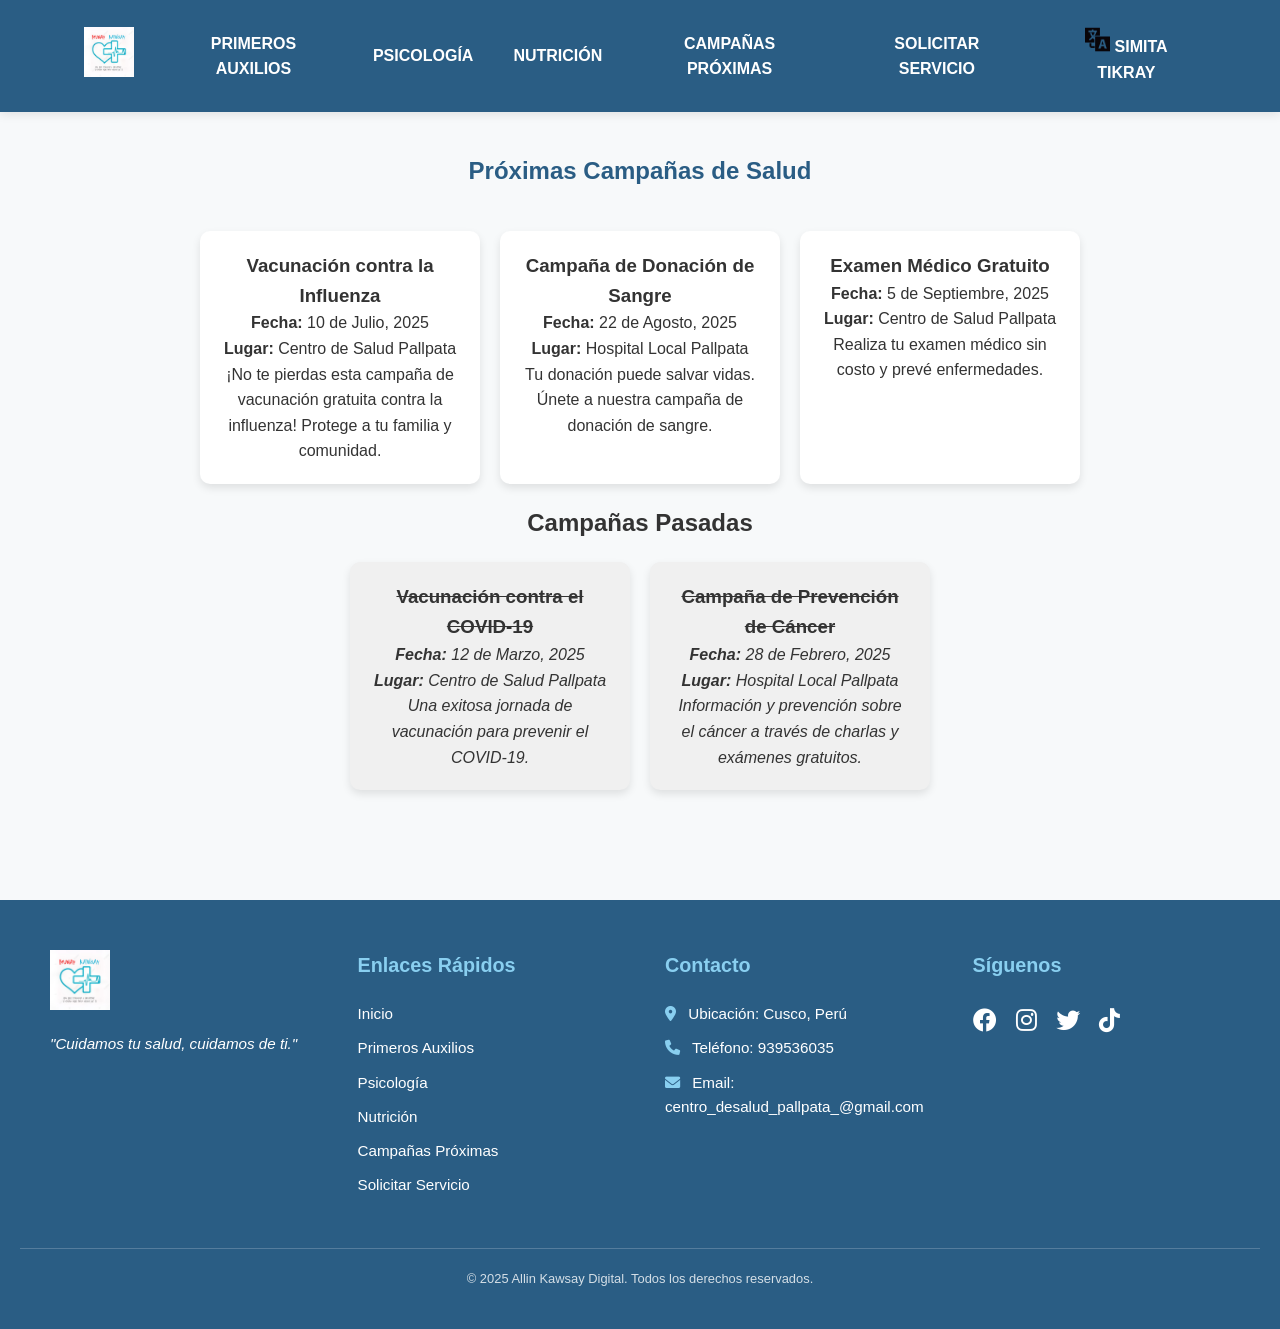
<file: campañas_proximas_es.html>
<!DOCTYPE html>
<html lang="es">
<head>
    <meta charset="UTF-8">
    <meta name="viewport" content="width=device-width, initial-scale=1.0">
    <title>Salud Pallpata | Campañas</title>
    <link rel="stylesheet" href="estilos.css">
</head>
<body>
    <header class="cabecera">
        <a href="index.html" class="boton-cabecera"> 
            <img src="logosinfnd.png" alt="Logo Salud Pallpata" class="logo-img">
        </a>
        <a href="primeros_auxilios_es.html" class="boton-cabecera">PRIMEROS AUXILIOS</a>
        <a href="psicologia_es.html" class="boton-cabecera">PSICOLOGÍA</a>
        <a href="nutricion_es.html" class="boton-cabecera">NUTRICIÓN</a>
        <a href="campañas_proximas_es.html" class="boton-cabecera">CAMPAÑAS PRÓXIMAS</a>
        <a href="formulario_es.html" class="boton-cabecera">SOLICITAR SERVICIO</a>
        <a href="campañas_proximas_qh.html" class="boton-cabecera"><img src="icoci.png" class="logo-im"> SIMITA TIKRAY</a>
    </header>

    <section class="contenido">
        <h1>Próximas Campañas de Salud</h1>
        
        <div class="campañas">
            <div class="campaña tarjeta">
                <h3>Vacunación contra la Influenza</h3>
                <p><strong>Fecha:</strong> 10 de Julio, 2025</p>
                <p><strong>Lugar:</strong> Centro de Salud Pallpata</p>
                <p>¡No te pierdas esta campaña de vacunación gratuita contra la influenza! Protege a tu familia y comunidad.</p>
            </div>
            
            

            <div class="campaña tarjeta">
                <h3>Campaña de Donación de Sangre</h3>
                <p><strong>Fecha:</strong> 22 de Agosto, 2025</p>
                <p><strong>Lugar:</strong> Hospital Local Pallpata</p>
                <p>Tu donación puede salvar vidas. Únete a nuestra campaña de donación de sangre.</p>
            </div>

            <div class="campaña tarjeta">
                <h3>Examen Médico Gratuito</h3>
                <p><strong>Fecha:</strong> 5 de Septiembre, 2025</p>
                <p><strong>Lugar:</strong> Centro de Salud Pallpata</p>
                <p>Realiza tu examen médico sin costo y prevé enfermedades.</p>
            </div>
        </div>

        <h2>Campañas Pasadas</h2>
        
        <div class="campañas">
            <div class="campaña tarjeta pasada">
                <h3>Vacunación contra el COVID-19</h3>
                <p><strong>Fecha:</strong> 12 de Marzo, 2025</p>
                <p><strong>Lugar:</strong> Centro de Salud Pallpata</p>
                <p>Una exitosa jornada de vacunación para prevenir el COVID-19.</p>
            </div>

            <div class="campaña tarjeta pasada">
                <h3>Campaña de Prevención de Cáncer</h3>
                <p><strong>Fecha:</strong> 28 de Febrero, 2025</p>
                <p><strong>Lugar:</strong> Hospital Local Pallpata</p>
                <p>Información y prevención sobre el cáncer a través de charlas y exámenes gratuitos.</p>
            </div>
        </div>

    </section>

</body>
<footer class="footer">
    <div class="footer-contenido">
        <div class="footer-seccion logo-footer">
            <img src="logosinfnd.png" alt="Salud Pallpata Logo" class="logo-img-footer">
            <p>"Cuidamos tu salud, cuidamos de ti."</p>
        </div>
        
        <div class="footer-seccion">
            <h3>Enlaces Rápidos</h3>
            <ul>
                <li><a href="index.html">Inicio</a></li>
                <li><a href="primeros_auxilios_es.html">Primeros Auxilios</a></li>
                <li><a href="psicologia_es.html">Psicología</a></li>
                <li><a href="nutricion_es.html">Nutrición</a></li>
                <li><a href="campañas_proximas_es.html">Campañas Próximas</a></li>
                <li><a href="formulario_es.html">Solicitar Servicio</a></li>
            </ul>
        </div>
        
        <div class="footer-seccion">
    <h3>Contacto</h3>
    <p><i class="fa-solid fa-location-dot"></i> Ubicación: Cusco, Perú</p>
    <p><i class="fa-solid fa-phone"></i> Teléfono: 939536035</p>
    <p><i class="fa-solid fa-envelope"></i> Email: centro_desalud_pallpata_@gmail.com</p>
</div>
        
        <div class="footer-seccion redes-sociales">
            <h3>Síguenos</h3>
            <a href="#" class="social-icon"><i class="fa-brands fa-facebook"></i></a>
            <a href="#" class="social-icon"><i class="fa-brands fa-instagram"></i></a>
            <a href="#" class="social-icon"><i class="fa-brands fa-twitter"></i></a>
            <a href="#" class="social-icon"><i class="fa-brands fa-tiktok"></i></a>
        </div>
    </div>
    <div class="footer-bottom">
        <p>&copy; 2025 Allin Kawsay Digital. Todos los derechos reservados.</p>
    </div>
</footer>

<link rel="stylesheet" href="https://cdnjs.cloudflare.com/ajax/libs/font-awesome/6.0.0-beta3/css/all.min.css">



</html>
</file>
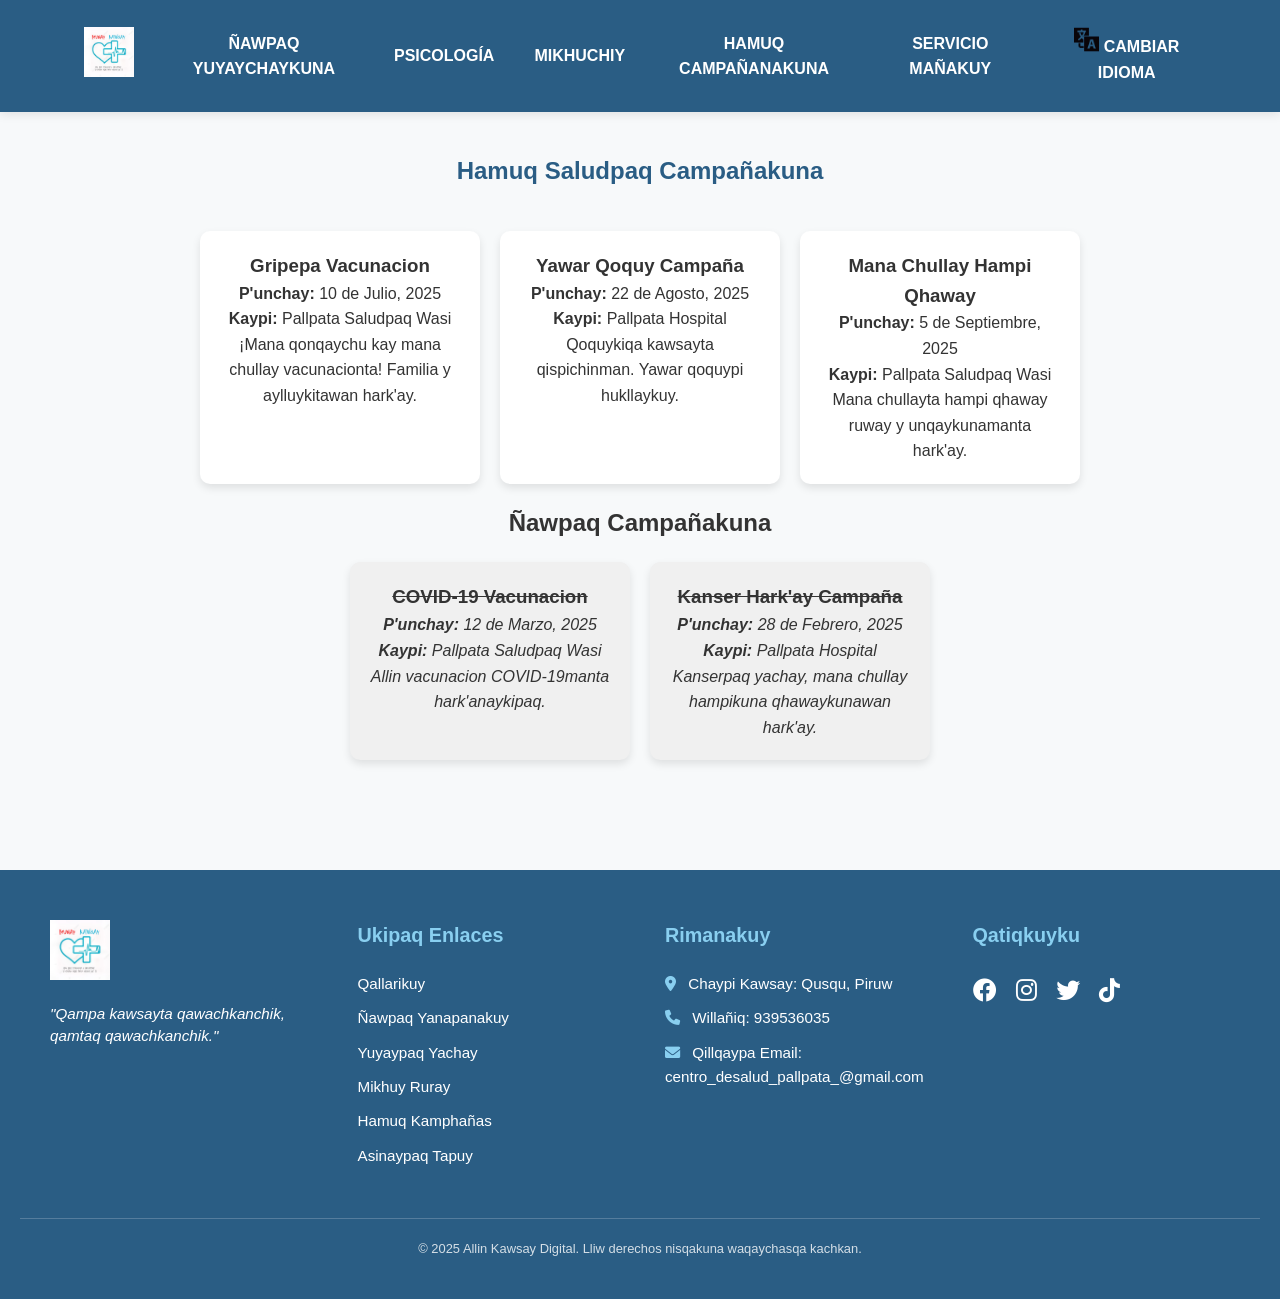
<file: campañas_proximas_qh.html>
<!DOCTYPE html>
<html lang="qh">
<head>
    <meta charset="UTF-8">
    <meta name="viewport" content="width=device-width, initial-scale=1.0">
    <title>Salud Pallpata | Campañas</title>
    <link rel="stylesheet" href="estilos.css">
</head>
<body>
    <header class="cabecera">
        <a href="index_qh.html" class="boton-cabecera"> 
            <img src="logosinfnd.png" alt="Logo Salud Pallpata" class="logo-img">
        </a>
        <a href="primeros_auxilios_qh.html" class="boton-cabecera">ÑAWPAQ YUYAYCHAYKUNA</a>
        <a href="psicologia_qh.html" class="boton-cabecera">PSICOLOGÍA</a>
        <a href="nutricion_qh.html" class="boton-cabecera">MIKHUCHIY</a>
        <a href="campañas_proximas_qh.html" class="boton-cabecera">HAMUQ CAMPAÑANAKUNA</a>
        <a href="formulario_qh.html" class="boton-cabecera">SERVICIO MAÑAKUY</a>
        <a href="campañas_proximas_es.html" class="boton-cabecera"><img src="icoci.png" class="logo-im"> CAMBIAR IDIOMA</a>
    </header>

    

    <section class="contenido">
        <h1>Hamuq Saludpaq Campañakuna</h1>
        
<div class="campañas">
    <div class="campaña tarjeta">
        <h3>Gripepa Vacunacion</h3>
        <p><strong>P'unchay:</strong> 10 de Julio, 2025</p>
        <p><strong>Kaypi:</strong> Pallpata Saludpaq Wasi</p>
        <p>¡Mana qonqaychu kay mana chullay vacunacionta! Familia y aylluykitawan hark'ay.</p>
    </div>

    <div class="campaña tarjeta">
        <h3>Yawar Qoquy Campaña</h3>
        <p><strong>P'unchay:</strong> 22 de Agosto, 2025</p>
        <p><strong>Kaypi:</strong> Pallpata Hospital</p>
        <p>Qoquykiqa kawsayta qispichinman. Yawar qoquypi hukllaykuy.</p>
    </div>

    <div class="campaña tarjeta">
        <h3>Mana Chullay Hampi Qhaway</h3>
        <p><strong>P'unchay:</strong> 5 de Septiembre, 2025</p>
        <p><strong>Kaypi:</strong> Pallpata Saludpaq Wasi</p>
        <p>Mana chullayta hampi qhaway ruway y unqaykunamanta hark'ay.</p>
    </div>
</div>

<h2>Ñawpaq Campañakuna</h2>

<div class="campañas">
    <div class="campaña tarjeta pasada">
        <h3>COVID-19 Vacunacion</h3>
        <p><strong>P'unchay:</strong> 12 de Marzo, 2025</p>
        <p><strong>Kaypi:</strong> Pallpata Saludpaq Wasi</p>
        <p>Allin vacunacion COVID-19manta hark'anaykipaq.</p>
    </div>

    <div class="campaña tarjeta pasada">
        <h3>Kanser Hark'ay Campaña</h3>
        <p><strong>P'unchay:</strong> 28 de Febrero, 2025</p>
        <p><strong>Kaypi:</strong> Pallpata Hospital</p>
        <p>Kanserpaq yachay, mana chullay hampikuna qhawaykunawan hark'ay.</p>
    </div>
</div>
    </section>

</body>

<footer class="footer">
    <div class="footer-contenido">
        <div class="footer-seccion logo-footer">
            <img src="logosinfnd.png" alt="Salud Pallpata Logo" class="logo-img-footer">
            <p>"Qampa kawsayta qawachkanchik, qamtaq qawachkanchik."</p>
        </div>
        
        <div class="footer-seccion">
            <h3>Ukipaq Enlaces</h3>
            <ul>
                <li><a href="index_qh.html">Qallarikuy</a></li>
                <li><a href="primeros_auxilios_qh.html">Ñawpaq Yanapanakuy</a></li>
                <li><a href="psicologia_qh.html">Yuyaypaq Yachay</a></li>
                <li><a href="nutricion_qh.html">Mikhuy Ruray</a></li>
                <li><a href="campañas_proximas_qh.html">Hamuq Kamphañas</a></li>
                <li><a href="formulario_qh.html">Asinaypaq Tapuy</a></li>
            </ul>
        </div>
        
        <div class="footer-seccion">
            <h3>Rimanakuy</h3>
            <p><i class="fa-solid fa-location-dot"></i> Chaypi Kawsay: Qusqu, Piruw</p>
            <p><i class="fa-solid fa-phone"></i> Willañiq: 939536035</p>
            <p><i class="fa-solid fa-envelope"></i> Qillqaypa Email: centro_desalud_pallpata_@gmail.com</p>
        </div>
        
        <div class="footer-seccion redes-sociales">
            <h3>Qatiqkuyku</h3>
            <a href="#" class="social-icon"><i class="fa-brands fa-facebook"></i></a>
            <a href="#" class="social-icon"><i class="fa-brands fa-instagram"></i></a>
            <a href="#" class="social-icon"><i class="fa-brands fa-twitter"></i></a>
            <a href="#" class="social-icon"><i class="fa-brands fa-tiktok"></i></a>
        </div>
    </div>
    <div class="footer-bottom">
        <p>&copy; 2025 Allin Kawsay Digital. Lliw derechos nisqakuna waqaychasqa kachkan.</p>
    </div>
</footer>

<link rel="stylesheet" href="https://cdnjs.cloudflare.com/ajax/libs/font-awesome/6.0.0-beta3/css/all.min.css">


</html>
</file>
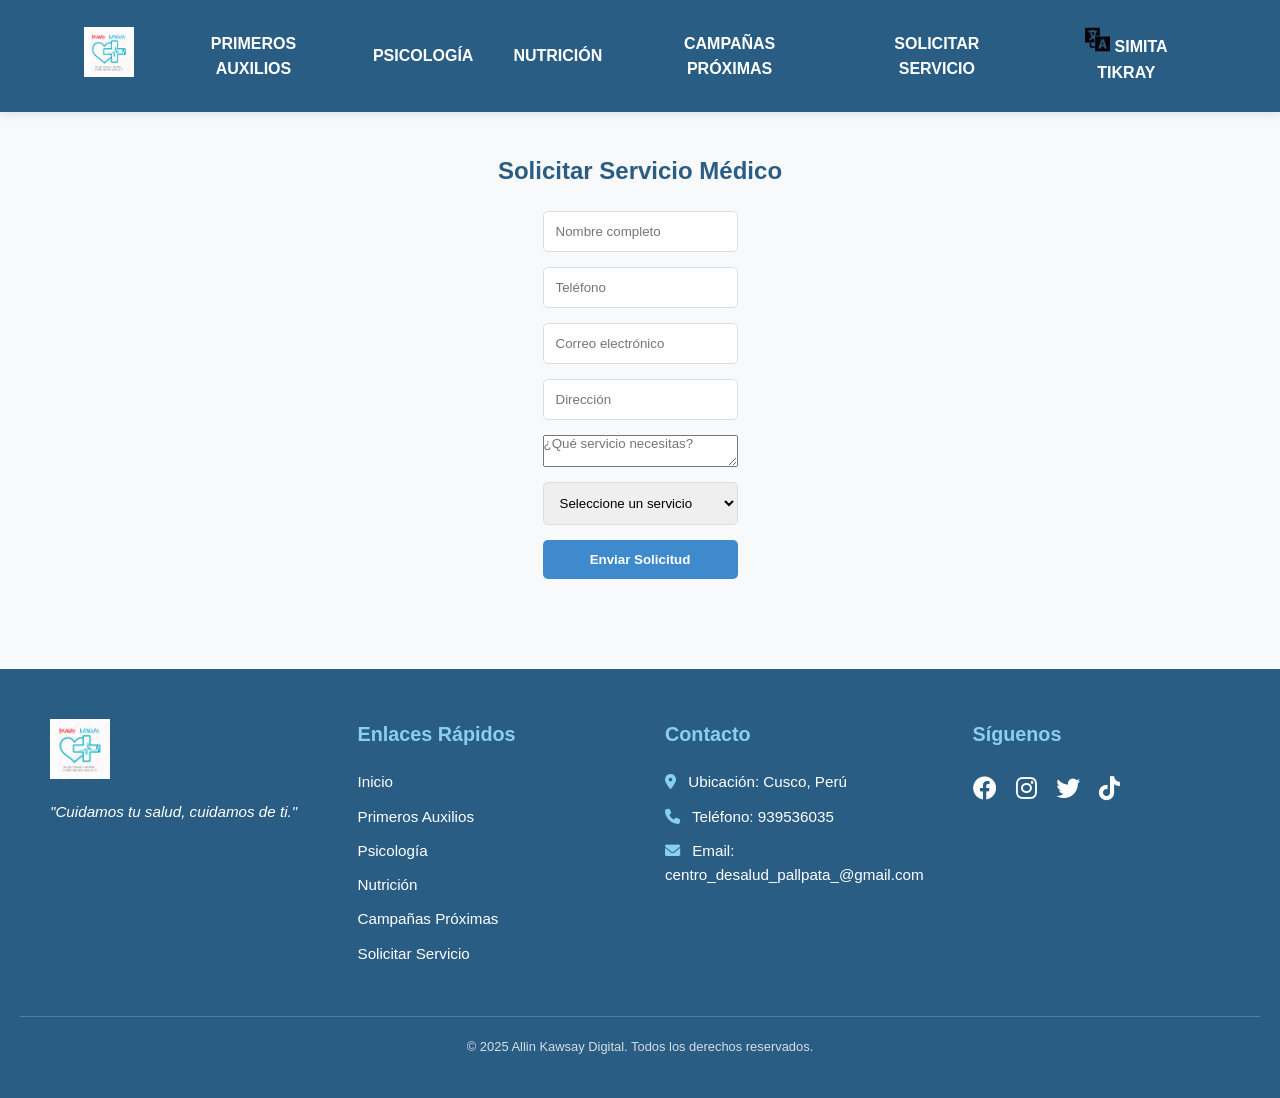
<file: formulario_es.html>
<!DOCTYPE html>
<html lang="es">
<head>
    <meta charset="UTF-8">
    <meta name="viewport" content="width=device-width, initial-scale=1.0">
    <title>Salud Pallpata | Solicitar Servicio</title>
    <link rel="stylesheet" href="estilos.css">
    <script>
        function enviarFormulario(event) {
            event.preventDefault();

            var nombre = document.getElementById("nombre").value;
            var telefono = document.getElementById("telefono").value;
            var correo = document.getElementById("correo").value;
            var direccion = document.getElementById("direccion").value;
            var mensaje = document.getElementById("mensaje").value;

            document.getElementById("modal-mensaje").innerText = "¡Gracias por tu solicitud, " + nombre + "! Hemos recibido tu solicitud de servicio y nos pondremos en contacto contigo pronto.";

            document.getElementById("modal").style.display = "flex";

            document.querySelector(".formulario-contacto").reset();
        }

        function cerrarModal() {
            document.getElementById("modal").style.display = "none";
        }
    </script>
</head>
<body>
   <header class="cabecera">
        <a href="index.html" class="boton-cabecera"> 
            <img src="logosinfnd.png" alt="Logo Salud Pallpata" class="logo-img">
        </a>
        <a href="primeros_auxilios_es.html" class="boton-cabecera">PRIMEROS AUXILIOS</a>
        <a href="psicologia_es.html" class="boton-cabecera">PSICOLOGÍA</a>
        <a href="nutricion_es.html" class="boton-cabecera">NUTRICIÓN</a>
        <a href="campañas_proximas_es.html" class="boton-cabecera">CAMPAÑAS PRÓXIMAS</a>
        <a href="formulario_es.html" class="boton-cabecera">SOLICITAR SERVICIO</a>
        <a href="formulario_qh.html" class="boton-cabecera"><img src="icoci.png" class="logo-im"> SIMITA TIKRAY</a>
    </header>

    <section class="contenido">
        <h1>Solicitar Servicio Médico</h1>
        <form class="formulario-contacto" onsubmit="enviarFormulario(event)">
            <input type="text" id="nombre" placeholder="Nombre completo" required>
            <input type="tel" id="telefono" placeholder="Teléfono" required>
            <input type="email" id="correo" placeholder="Correo electrónico" required>
            <input type="text" id="direccion" placeholder="Dirección" required>
            <textarea id="mensaje" placeholder="¿Qué servicio necesitas?" required></textarea>
            <select id="tipo-servicio" required>
                <option value="">Seleccione un servicio</option>
                <option>Consulta general</option>
                <option>Visita domiciliaria</option>
            </select>
            <button type="submit" class="boton-enviar">Enviar Solicitud</button>
        </form>
    </section>

    <div id="modal" class="modal">
        <div class="modal-contenido">
            <span class="cerrar" onclick="cerrarModal()">&times;</span>
            <h2>¡Solicitud Enviada!</h2>
            <p id="modal-mensaje"></p>
            <button onclick="cerrarModal()">Cerrar</button>
        </div>
    </div>
</body>

<footer class="footer">
    <div class="footer-contenido">
        <div class="footer-seccion logo-footer">
            <img src="logosinfnd.png" alt="Salud Pallpata Logo" class="logo-img-footer">
            <p>"Cuidamos tu salud, cuidamos de ti."</p>
        </div>
        
        <div class="footer-seccion">
            <h3>Enlaces Rápidos</h3>
            <ul>
                <li><a href="index.html">Inicio</a></li>
                <li><a href="primeros_auxilios_es.html">Primeros Auxilios</a></li>
                <li><a href="psicologia_es.html">Psicología</a></li>
                <li><a href="nutricion_es.html">Nutrición</a></li>
                <li><a href="campañas_proximas_es.html">Campañas Próximas</a></li>
                <li><a href="formulario_es.html">Solicitar Servicio</a></li>
            </ul>
        </div>
        
        <div class="footer-seccion">
    <h3>Contacto</h3>
    <p><i class="fa-solid fa-location-dot"></i> Ubicación: Cusco, Perú</p>
    <p><i class="fa-solid fa-phone"></i> Teléfono: 939536035</p>
    <p><i class="fa-solid fa-envelope"></i> Email: centro_desalud_pallpata_@gmail.com</p>
</div>
        
        <div class="footer-seccion redes-sociales">
            <h3>Síguenos</h3>
            <a href="#" class="social-icon"><i class="fa-brands fa-facebook"></i></a>
            <a href="#" class="social-icon"><i class="fa-brands fa-instagram"></i></a>
            <a href="#" class="social-icon"><i class="fa-brands fa-twitter"></i></a>
            <a href="#" class="social-icon"><i class="fa-brands fa-tiktok"></i></a>
        </div>
    </div>
    <div class="footer-bottom">
        <p>&copy; 2025 Allin Kawsay Digital. Todos los derechos reservados.</p>
    </div>
</footer>

<link rel="stylesheet" href="https://cdnjs.cloudflare.com/ajax/libs/font-awesome/6.0.0-beta3/css/all.min.css">


</html>
</file>
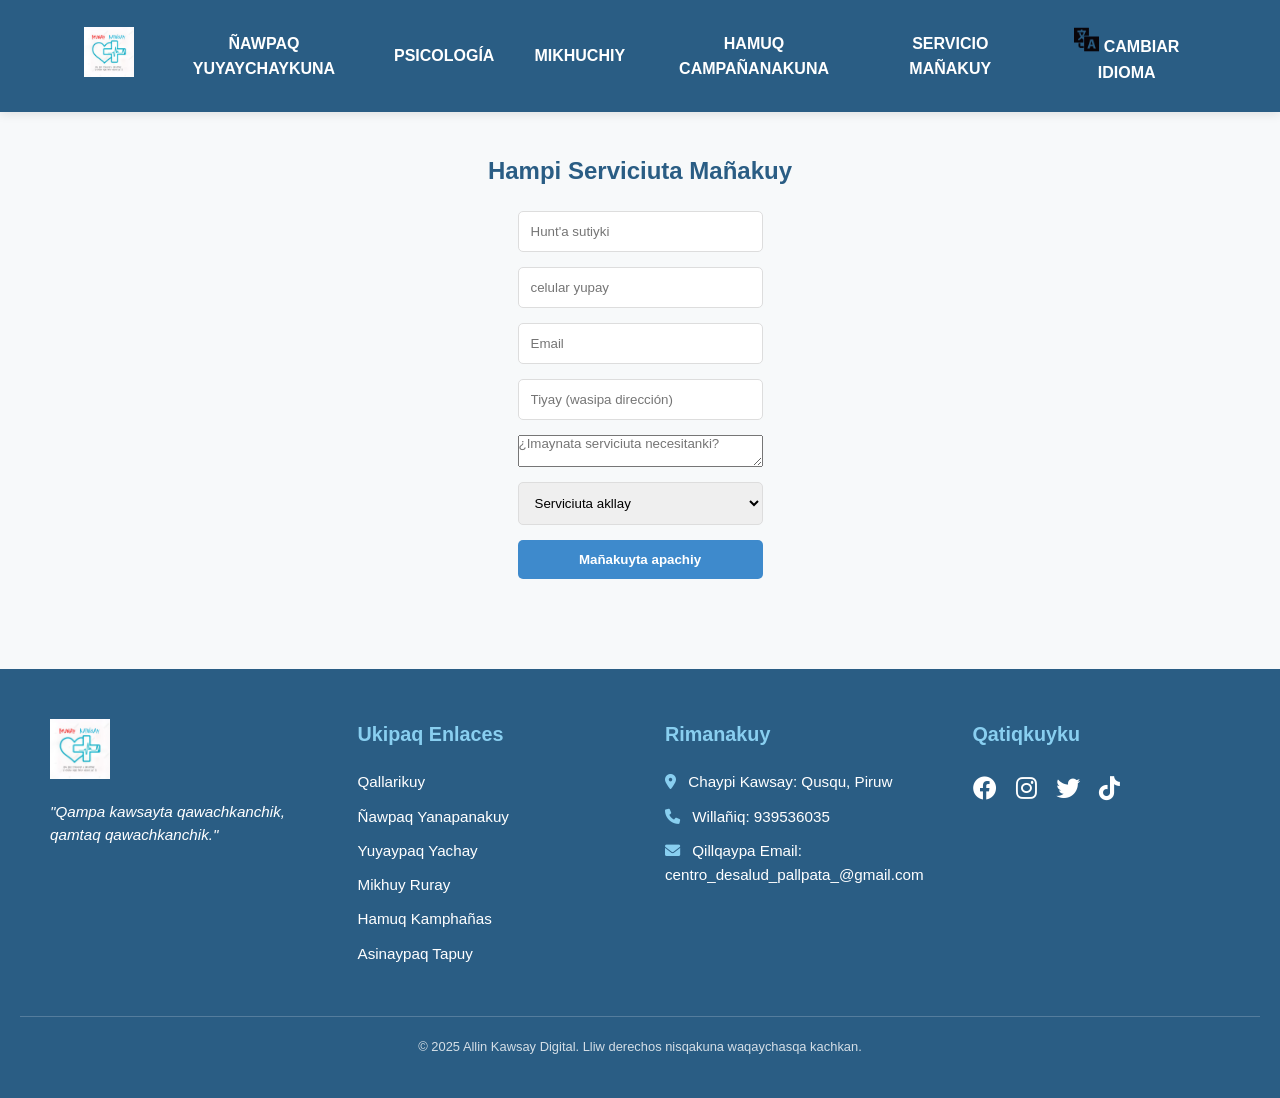
<file: formulario_qh.html>
<!DOCTYPE html>
<html lang="qh">
<head>
    <meta charset="UTF-8">
    <meta name="viewport" content="width=device-width, initial-scale=1.0">
    <title>Salud Pallpata | Solicitar Servicio</title>
    <link rel="stylesheet" href="estilos.css">
    <script>
        function enviarFormulario(event) {
            event.preventDefault();
            if (!validarFormulario()) {
                return; 
            }

           
            var nombre = document.getElementById("nombre").value;
            
            document.getElementById("modal-mensaje").innerText = "¡Yusulpayki " + nombre + " mañakuykimanta! Serviciuyki mañakuytam chaskirqani, huk kutimanta rimanaykikama.";

           
            document.getElementById("modal").style.display = "flex";

           
            document.querySelector(".formulario-contacto").reset();
        }

        
        function validarFormulario() {
            let isValid = true;
            const form = document.querySelector('.formulario-contacto');

            const errorMessages = {
                required: "Kay ch'usaqta hunt'ay.", 
                email: "Mana allin imayna e-mail.", 
                phone: "Mana allin telefonopa yupaynin." 
            };

            
            form.querySelectorAll('input[required], textarea[required], select[required]').forEach(input => {
                const errorMessageElement = input.nextElementSibling; 
                errorMessageElement.innerText = ''; 

                if (input.value.trim() === '') {
                    errorMessageElement.innerText = errorMessages.required;
                    errorMessageElement.style.display = 'block';
                    isValid = false;
                } else if (input.type === 'email' && !/^[^\s@]+@[^\s@]+\.[^\s@]+$/.test(input.value)) {
                    errorMessageElement.innerText = errorMessages.email;
                    errorMessageElement.style.display = 'block';
                    isValid = false;
                } else if (input.type === 'tel' && !/^[0-9+() -]*$/.test(input.value)) { 
                    errorMessageElement.innerText = errorMessages.phone;
                    errorMessageElement.style.display = 'block';
                    isValid = false;
                } else {
                    errorMessageElement.style.display = 'none'; 
                }
            });

            
            const tipoServicio = document.getElementById("tipo-servicio");
            const errorMessageSelect = tipoServicio.nextElementSibling;
            errorMessageSelect.innerText = '';

            if (tipoServicio.value === '') {
                errorMessageSelect.innerText = errorMessages.required;
                errorMessageSelect.style.display = 'block';
                isValid = false;
            } else {
                errorMessageSelect.style.display = 'none';
            }


            return isValid;
        }

        function cerrarModal() {
            document.getElementById("modal").style.display = "none";
        }
    </script>
</head>
<body>
    <header class="cabecera">
        <a href="index_qh.html" class="boton-cabecera"> 
            <img src="logosinfnd.png" alt="Logo Salud Pallpata" class="logo-img">
        </a>
        <a href="primeros_auxilios_qh.html" class="boton-cabecera">ÑAWPAQ YUYAYCHAYKUNA</a>
        <a href="psicologia_qh.html" class="boton-cabecera">PSICOLOGÍA</a>
        <a href="nutricion_qh.html" class="boton-cabecera">MIKHUCHIY</a>
        <a href="campañas_proximas_qh.html" class="boton-cabecera">HAMUQ CAMPAÑANAKUNA</a>
        <a href="formulario_qh.html" class="boton-cabecera">SERVICIO MAÑAKUY</a>
        <a href="formulario_es.html" class="boton-cabecera"><img src="icoci.png" class="logo-im"> CAMBIAR IDIOMA</a>
    </header>

    <section class="contenido">
        <h1>Hampi Serviciuta Mañakuy</h1>
        <form class="formulario-contacto" onsubmit="enviarFormulario(event)" novalidate>
            <input type="text" id="nombre" placeholder="Hunt'a sutiyki" required>
            <span class="error-message"></span>
            <input type="tel" id="telefono" placeholder="celular yupay" required>
            <span class="error-message"></span>
            <input type="email" id="correo" placeholder="Email" required>
            <span class="error-message"></span>
            <input type="text" id="direccion" placeholder="Tiyay (wasipa dirección)" required>
            <span class="error-message"></span>
            <textarea id="mensaje" placeholder="¿Imaynata serviciuta necesitanki?" required></textarea>
            <span class="error-message"></span>
            <select id="tipo-servicio" required>
                <option value="">Serviciuta akllay</option>
                <option>Llapaqta hampikuna qhaway</option>
                <option>Wasiman hampikamuq visitakuna</option>
            </select>
            <span class="error-message"></span>
            <button type="submit" class="boton-enviar">Mañakuyta apachiy</button>
        </form>
    </section>

    <div id="modal" class="modal">
        <div class="modal-contenido">
            <span class="cerrar" onclick="cerrarModal()">&times;</span>
            <h2>¡Mañakuy Apachisqa!</h2>
            <p id="modal-mensaje"></p>
            <button onclick="cerrarModal()">Wichq'ay</button>
        </div>
    </div>
</body>
<footer class="footer">
    <div class="footer-contenido">
        <div class="footer-seccion logo-footer">
            <img src="logosinfnd.png" alt="Salud Pallpata Logo" class="logo-img-footer">
            <p>"Qampa kawsayta qawachkanchik, qamtaq qawachkanchik."</p>
        </div>
        
        <div class="footer-seccion">
            <h3>Ukipaq Enlaces</h3>
            <ul>
                <li><a href="index_qh.html">Qallarikuy</a></li>
                <li><a href="primeros_auxilios_qh.html">Ñawpaq Yanapanakuy</a></li>
                <li><a href="psicologia_qh.html">Yuyaypaq Yachay</a></li>
                <li><a href="nutricion_qh.html">Mikhuy Ruray</a></li>
                <li><a href="campañas_proximas_qh.html">Hamuq Kamphañas</a></li>
                <li><a href="formulario_qh.html">Asinaypaq Tapuy</a></li>
            </ul>
        </div>
        
        <div class="footer-seccion">
            <h3>Rimanakuy</h3>
            <p><i class="fa-solid fa-location-dot"></i> Chaypi Kawsay: Qusqu, Piruw</p>
            <p><i class="fa-solid fa-phone"></i> Willañiq: 939536035</p>
            <p><i class="fa-solid fa-envelope"></i> Qillqaypa Email: centro_desalud_pallpata_@gmail.com</p>
        </div>
        
        <div class="footer-seccion redes-sociales">
            <h3>Qatiqkuyku</h3>
            <a href="#" class="social-icon"><i class="fa-brands fa-facebook"></i></a>
            <a href="#" class="social-icon"><i class="fa-brands fa-instagram"></i></a>
            <a href="#" class="social-icon"><i class="fa-brands fa-twitter"></i></a>
            <a href="#" class="social-icon"><i class="fa-brands fa-tiktok"></i></a>
        </div>
    </div>
    <div class="footer-bottom">
        <p>&copy; 2025 Allin Kawsay Digital. Lliw derechos nisqakuna waqaychasqa kachkan.</p>
    </div>
</footer>

<link rel="stylesheet" href="https://cdnjs.cloudflare.com/ajax/libs/font-awesome/6.0.0-beta3/css/all.min.css">


</html>
</file>
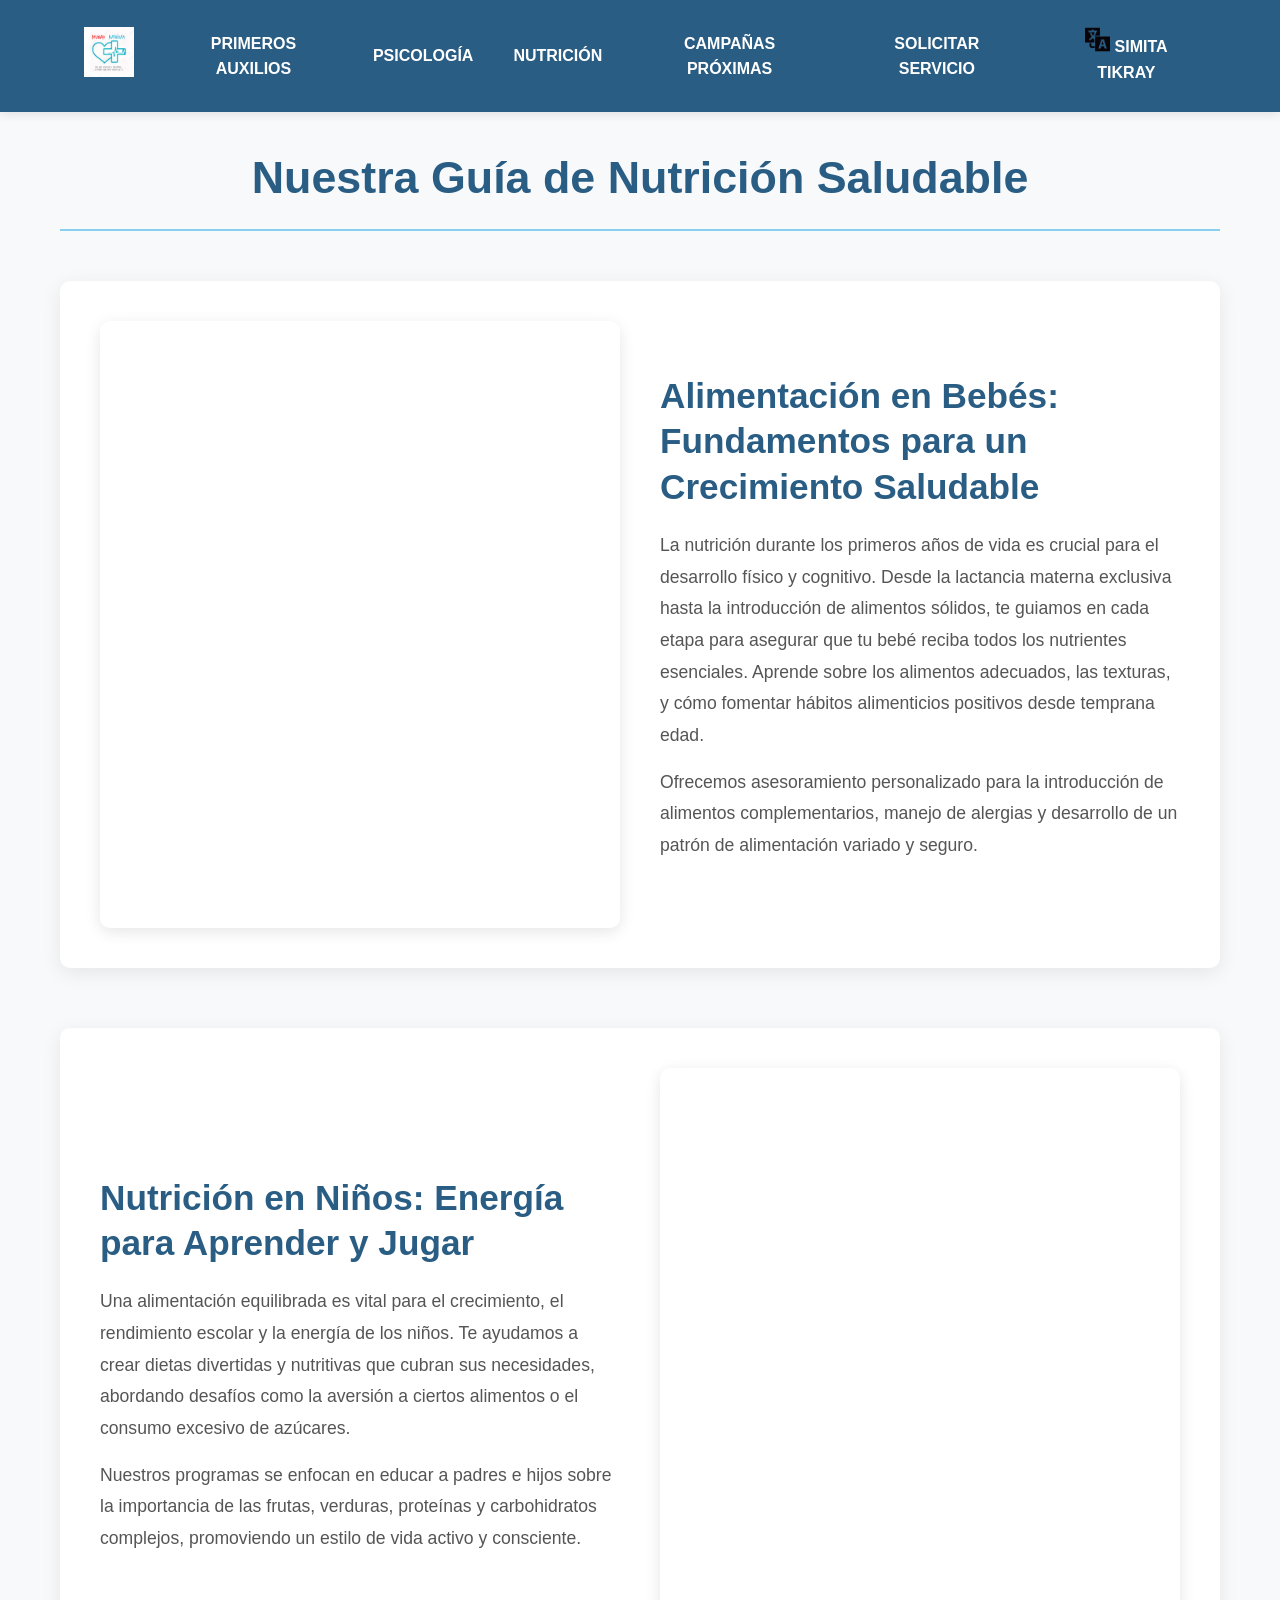
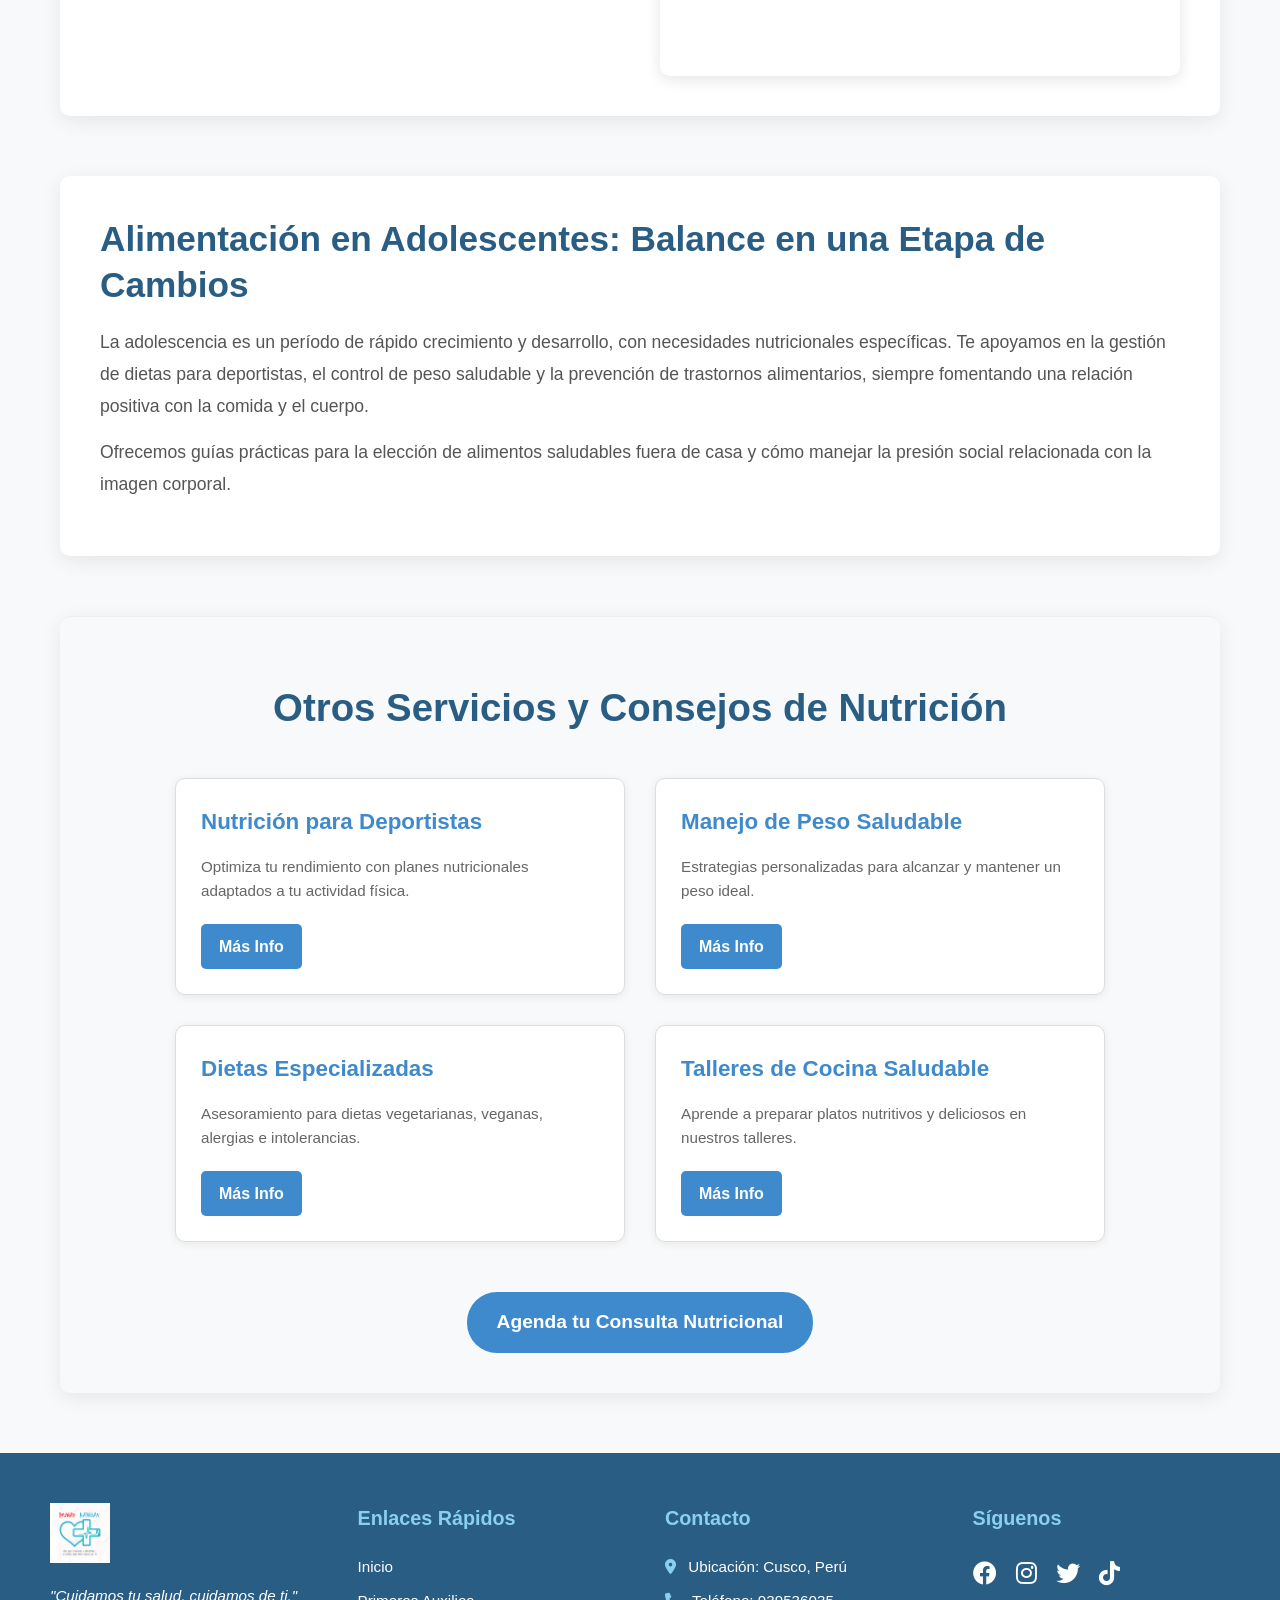
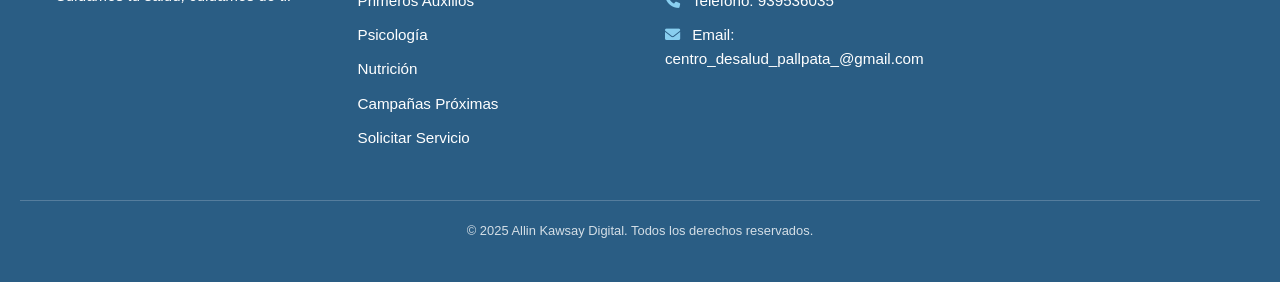
<file: nutricion_es.html>
<!DOCTYPE html>
<html lang="es">
<head>
    <meta charset="UTF-8">
    <meta name="viewport" content="width=device-width, initial-scale=1.0">
    <title>Salud Pallpata | nutricion</title>
    <link rel="stylesheet" href="estilos.css">
</head>
<body>
    <header class="cabecera">
        <a href="index.html" class="boton-cabecera"> 
            <img src="logosinfnd.png" alt="Logo Salud Pallpata" class="logo-img">
        </a>
        <a href="primeros_auxilios_es.html" class="boton-cabecera">PRIMEROS AUXILIOS</a>
        <a href="psicologia_es.html" class="boton-cabecera">PSICOLOGÍA</a>
        <a href="nutricion_es.html" class="boton-cabecera">NUTRICIÓN</a>
        <a href="campañas_proximas_es.html" class="boton-cabecera">CAMPAÑAS PRÓXIMAS</a>
        <a href="formulario_es.html" class="boton-cabecera">SOLICITAR SERVICIO</a>
        <a href="nutricion_qh.html" class="boton-cabecera"><img src="icoci.png" class="logo-im"> SIMITA TIKRAY</a>
    </header>
    <main class="nutricion-contenedor">
    <h1 class="nutricion-titulo-principal">Nuestra Guía de Nutrición Saludable</h1>

    <section class="nutricion-seccion">
        <div class="nutricion-contenido-principal">
            <div class="nutricion-video-container">
                <iframe src="https://www.youtube.com/embed/VIDEO_ID_BEBES" frameborder="0" allow="accelerometer; autoplay; clipboard-write; encrypted-media; gyroscope; picture-in-picture" allowfullscreen></iframe>
            </div>
            <div class="nutricion-texto">
                <h2>Alimentación en Bebés: Fundamentos para un Crecimiento Saludable</h2>
                <p>La nutrición durante los primeros años de vida es crucial para el desarrollo físico y cognitivo. Desde la lactancia materna exclusiva hasta la introducción de alimentos sólidos, te guiamos en cada etapa para asegurar que tu bebé reciba todos los nutrientes esenciales. Aprende sobre los alimentos adecuados, las texturas, y cómo fomentar hábitos alimenticios positivos desde temprana edad.</p>
                <p>Ofrecemos asesoramiento personalizado para la introducción de alimentos complementarios, manejo de alergias y desarrollo de un patrón de alimentación variado y seguro.</p>
            </div>
            
        </div>
    </section>

    <section class="nutricion-seccion nutricion-seccion-invertida">
        <div class="nutricion-contenido-principal">
            <div class="nutricion-video-container">
                <iframe src="https://www.youtube.com/embed/VIDEO_ID_NINOS" frameborder="0" allow="accelerometer; autoplay; clipboard-write; encrypted-media; gyroscope; picture-in-picture" allowfullscreen></iframe>
            </div>
            <div class="nutricion-texto">
                <h2>Nutrición en Niños: Energía para Aprender y Jugar</h2>
                <p>Una alimentación equilibrada es vital para el crecimiento, el rendimiento escolar y la energía de los niños. Te ayudamos a crear dietas divertidas y nutritivas que cubran sus necesidades, abordando desafíos como la aversión a ciertos alimentos o el consumo excesivo de azúcares.</p>
                <p>Nuestros programas se enfocan en educar a padres e hijos sobre la importancia de las frutas, verduras, proteínas y carbohidratos complejos, promoviendo un estilo de vida activo y consciente.</p>
            </div>
        </div>
    </section>

    <section class="nutricion-seccion">
        <div class="nutricion-contenido-principal">
            <div class="nutricion-texto">
                <h2>Alimentación en Adolescentes: Balance en una Etapa de Cambios</h2>
                <p>La adolescencia es un período de rápido crecimiento y desarrollo, con necesidades nutricionales específicas. Te apoyamos en la gestión de dietas para deportistas, el control de peso saludable y la prevención de trastornos alimentarios, siempre fomentando una relación positiva con la comida y el cuerpo.</p>
                <p>Ofrecemos guías prácticas para la elección de alimentos saludables fuera de casa y cómo manejar la presión social relacionada con la imagen corporal.</p>
            </div>
            </div>
    </section>

    <section class="nutricion-seccion nutricion-otras-cosas">
        <h2 class="nutricion-titulo-secundario">Otros Servicios y Consejos de Nutrición</h2>
        <div class="nutricion-grid">
            <div class="nutricion-card">
                <h3>Nutrición para Deportistas</h3>
                <p>Optimiza tu rendimiento con planes nutricionales adaptados a tu actividad física.</p>
                <a href="formulario_es.html" class="nutricion-boton-pequeño">Más Info</a>
            </div>
            <div class="nutricion-card">
                <h3>Manejo de Peso Saludable</h3>
                <p>Estrategias personalizadas para alcanzar y mantener un peso ideal.</p>
                <a href="formulario_es.html" class="nutricion-boton-pequeño">Más Info</a>
            </div>
            <div class="nutricion-card">
                <h3>Dietas Especializadas</h3>
                <p>Asesoramiento para dietas vegetarianas, veganas, alergias e intolerancias.</p>
                <a href="formulario_es.html" class="nutricion-boton-pequeño">Más Info</a>
            </div>
            <div class="nutricion-card">
                <h3>Talleres de Cocina Saludable</h3>
                <p>Aprende a preparar platos nutritivos y deliciosos en nuestros talleres.</p>
                <a href="formulario_es.html" class="nutricion-boton-pequeño">Más Info</a>
            </div>
        </div>
        <div>

            <a href="formulario_es.html" class="nutricion-boton-principal">Agenda tu Consulta Nutricional</a>
        </div>
    </section>
   

</main>

    

</body>
<footer class="footer">
    <div class="footer-contenido">
        <div class="footer-seccion logo-footer">
            <img src="logosinfnd.png" alt="Salud Pallpata Logo" class="logo-img-footer">
            <p>"Cuidamos tu salud, cuidamos de ti."</p>
        </div>
        
        <div class="footer-seccion">
            <h3>Enlaces Rápidos</h3>
            <ul>
                <li><a href="index.html">Inicio</a></li>
                <li><a href="primeros_auxilios_es.html">Primeros Auxilios</a></li>
                <li><a href="psicologia_es.html">Psicología</a></li>
                <li><a href="nutricion_es.html">Nutrición</a></li>
                <li><a href="campañas_proximas_es.html">Campañas Próximas</a></li>
                <li><a href="formulario_es.html">Solicitar Servicio</a></li>
            </ul>
        </div>
        
        <div class="footer-seccion">
    <h3>Contacto</h3>
    <p><i class="fa-solid fa-location-dot"></i> Ubicación: Cusco, Perú</p>
    <p><i class="fa-solid fa-phone"></i> Teléfono: 939536035</p>
    <p><i class="fa-solid fa-envelope"></i> Email: centro_desalud_pallpata_@gmail.com</p>
</div>
        
        <div class="footer-seccion redes-sociales">
            <h3>Síguenos</h3>
            <a href="#" class="social-icon"><i class="fa-brands fa-facebook"></i></a>
            <a href="#" class="social-icon"><i class="fa-brands fa-instagram"></i></a>
            <a href="#" class="social-icon"><i class="fa-brands fa-twitter"></i></a>
            <a href="#" class="social-icon"><i class="fa-brands fa-tiktok"></i></a>
        </div>
    </div>
    <div class="footer-bottom">
        <p>&copy; 2025 Allin Kawsay Digital. Todos los derechos reservados.</p>
    </div>
</footer>

<link rel="stylesheet" href="https://cdnjs.cloudflare.com/ajax/libs/font-awesome/6.0.0-beta3/css/all.min.css">

</html>
</file>
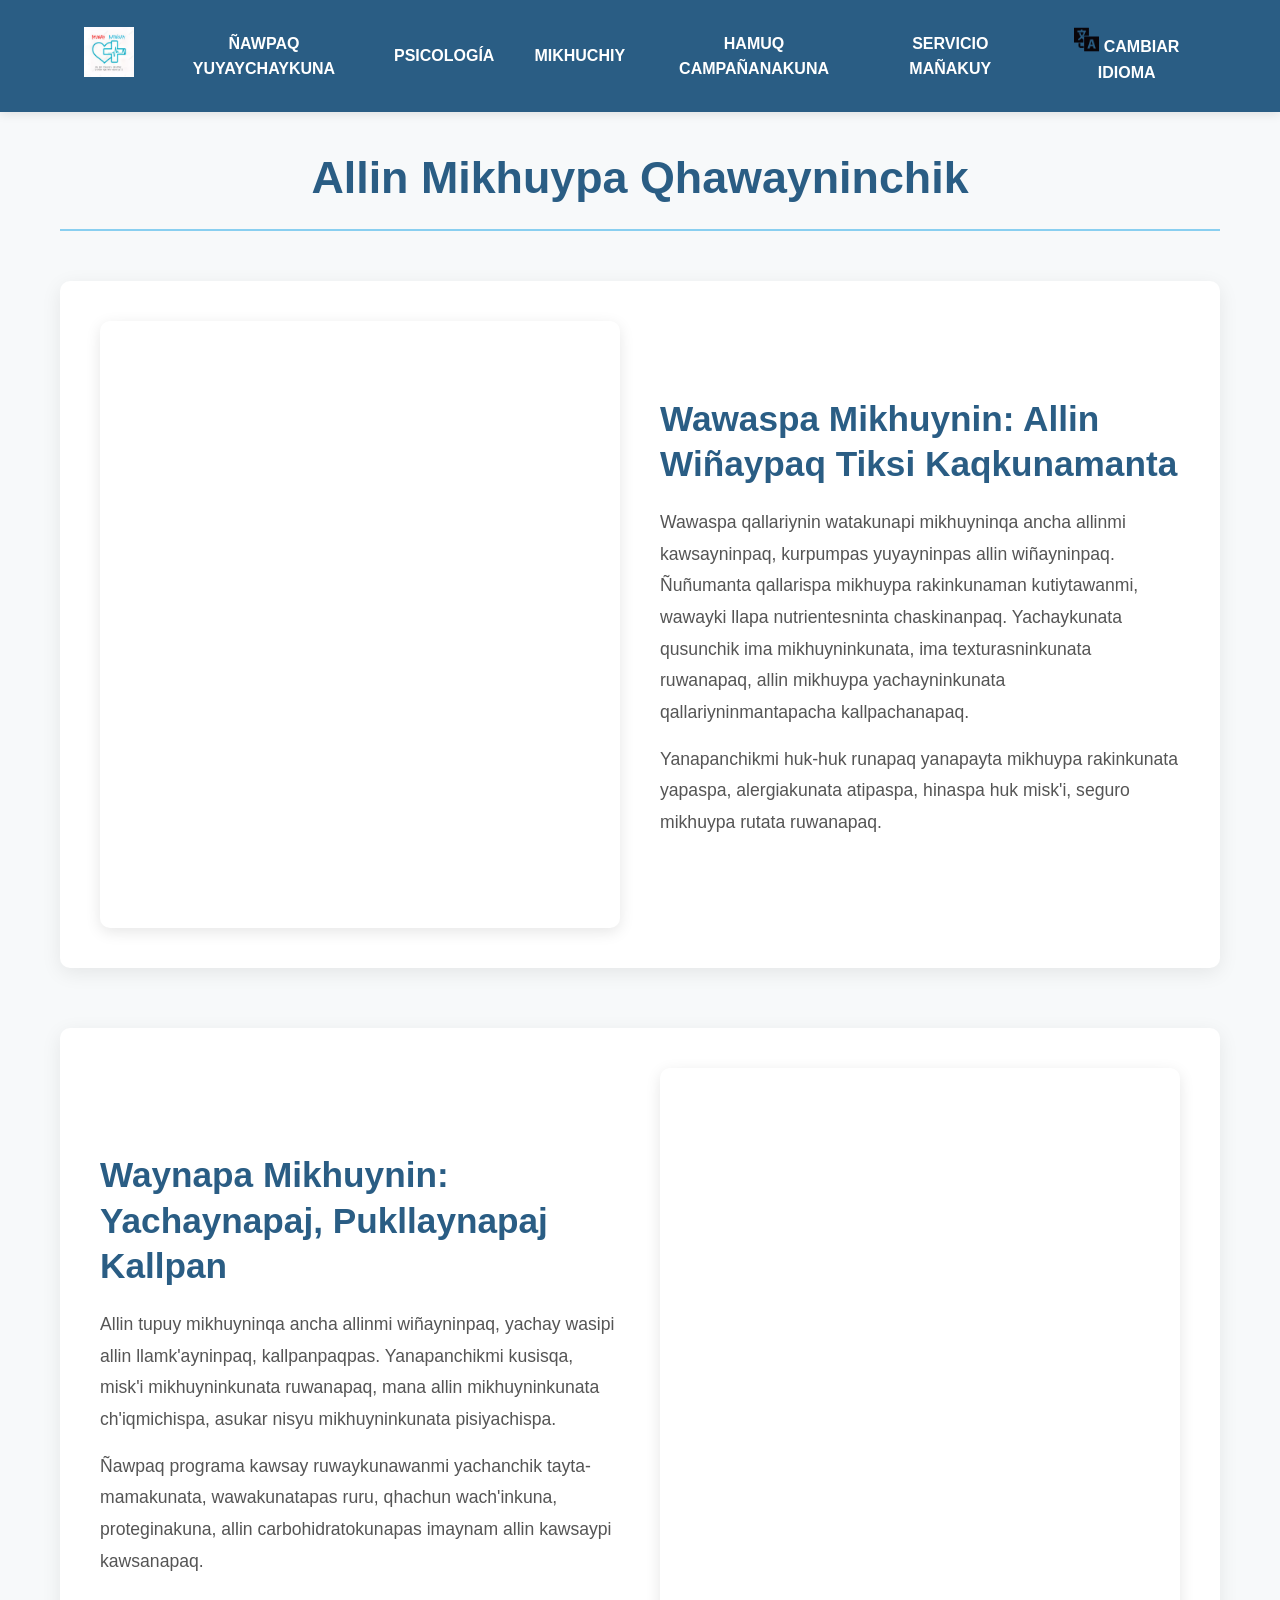
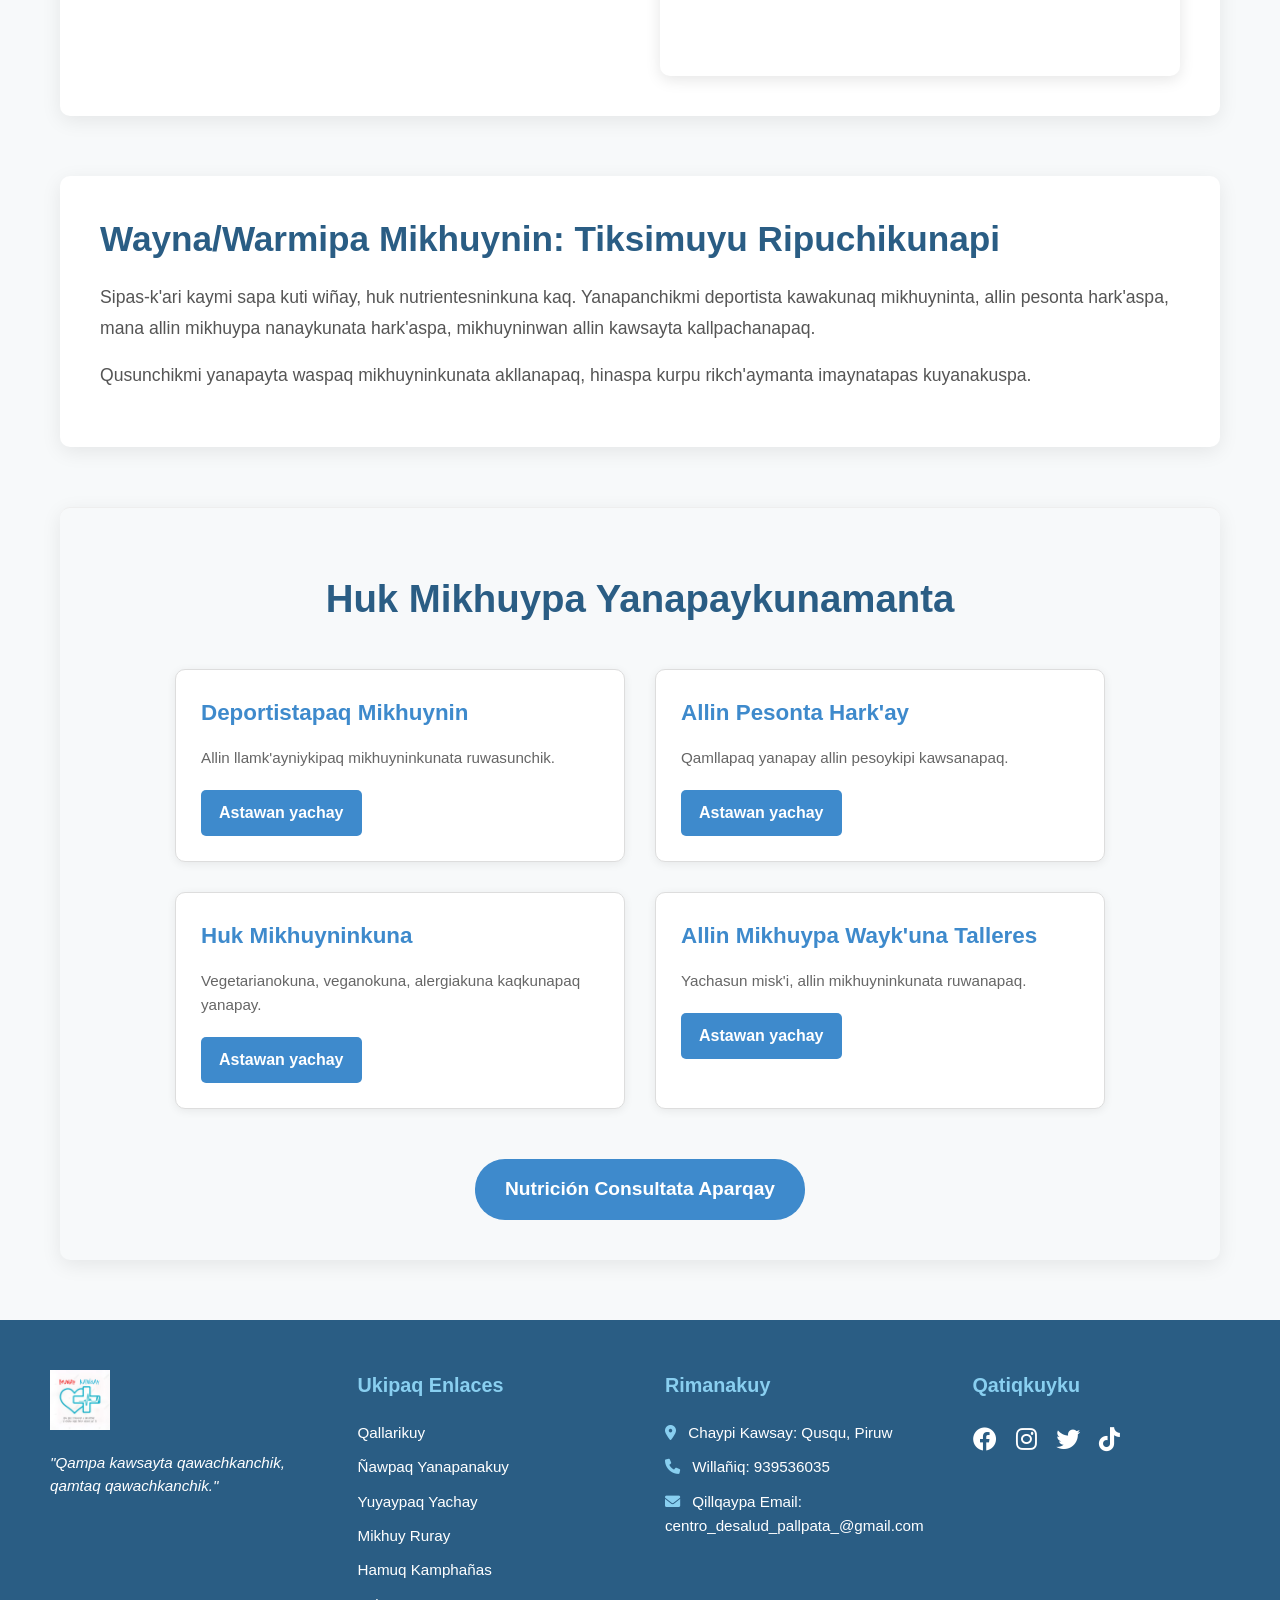
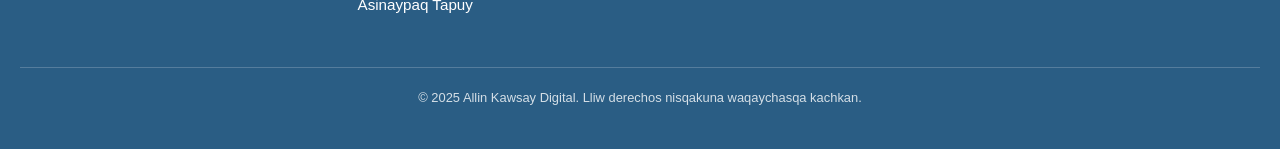
<file: nutricion_qh.html>
<!DOCTYPE html>
<html lang="qh">
<head>
    <meta charset="UTF-8">
    <meta name="viewport" content="width=device-width, initial-scale=1.0">
    <title>Salud Pallpata | Psicología</title>
    <link rel="stylesheet" href="estilos.css">
</head>
<body>
    <header class="cabecera">
        <a href="index_qh.html" class="boton-cabecera"> 
            <img src="logosinfnd.png" alt="Logo Salud Pallpata" class="logo-img">
        </a>
        <a href="primeros_auxilios_qh.html" class="boton-cabecera">ÑAWPAQ YUYAYCHAYKUNA</a>
        <a href="psicologia_qh.html" class="boton-cabecera">PSICOLOGÍA</a>
        <a href="nutricion_qh.html" class="boton-cabecera">MIKHUCHIY</a>
        <a href="campañas_proximas_qh.html" class="boton-cabecera">HAMUQ CAMPAÑANAKUNA</a>
        <a href="formulario_qh.html" class="boton-cabecera">SERVICIO MAÑAKUY</a>
        <a href="nutricion_es.html" class="boton-cabecera"><img src="icoci.png" class="logo-im"> CAMBIAR IDIOMA</a>
    </header>
    
    <main class="nutricion-contenedor">
    <h1 class="nutricion-titulo-principal">Allin Mikhuypa Qhawayninchik</h1>

    <section class="nutricion-seccion">
        <div class="nutricion-contenido-principal">
            <div class="nutricion-video-container">
                <iframe src="https://www.youtube.com/embed/VIDEO_ID_BEBES" frameborder="0" allow="accelerometer; autoplay; clipboard-write; encrypted-media; gyroscope; picture-in-picture" allowfullscreen></iframe>
            </div>
            <div class="nutricion-texto">
                <h2>Wawaspa Mikhuynin: Allin Wiñaypaq Tiksi Kaqkunamanta</h2>
                <p>Wawaspa qallariynin watakunapi mikhuyninqa ancha allinmi kawsayninpaq, kurpumpas yuyayninpas allin wiñayninpaq. Ñuñumanta qallarispa mikhuypa rakinkunaman kutiytawanmi, wawayki llapa nutrientesninta chaskinanpaq. Yachaykunata qusunchik ima mikhuyninkunata, ima texturasninkunata ruwanapaq, allin mikhuypa yachayninkunata qallariyninmantapacha kallpachanapaq.</p>
                <p>Yanapanchikmi huk-huk runapaq yanapayta mikhuypa rakinkunata yapaspa, alergiakunata atipaspa, hinaspa huk misk'i, seguro mikhuypa rutata ruwanapaq.</p>
            </div>
        </div>
    </section>

    <section class="nutricion-seccion nutricion-seccion-invertida">
        <div class="nutricion-contenido-principal">
            <div class="nutricion-video-container">
                <iframe src="https://www.youtube.com/embed/VIDEO_ID_NINOS" frameborder="0" allow="accelerometer; autoplay; clipboard-write; encrypted-media; gyroscope; picture-in-picture" allowfullscreen></iframe>
            </div>
            <div class="nutricion-texto">
                <h2>Waynapa Mikhuynin: Yachaynapaj, Pukllaynapaj Kallpan</h2>
                <p>Allin tupuy mikhuyninqa ancha allinmi wiñayninpaq, yachay wasipi allin llamk'ayninpaq, kallpanpaqpas. Yanapanchikmi kusisqa, misk'i mikhuyninkunata ruwanapaq, mana allin mikhuyninkunata ch'iqmichispa, asukar nisyu mikhuyninkunata pisiyachispa.</p>
                <p>Ñawpaq programa kawsay ruwaykunawanmi yachanchik tayta-mamakunata, wawakunatapas ruru, qhachun wach'inkuna, proteginakuna, allin carbohidratokunapas imaynam allin kawsaypi kawsanapaq.</p>
            </div>
        </div>
    </section>

    <section class="nutricion-seccion">
        <div class="nutricion-contenido-principal">
            <div class="nutricion-texto">
                <h2>Wayna/Warmipa Mikhuynin: Tiksimuyu Ripuchikunapi</h2>
                <p>Sipas-k'ari kaymi sapa kuti wiñay, huk nutrientesninkuna kaq. Yanapanchikmi deportista kawakunaq mikhuyninta, allin pesonta hark'aspa, mana allin mikhuypa nanaykunata hark'aspa, mikhuyninwan allin kawsayta kallpachanapaq.</p>
                <p>Qusunchikmi yanapayta waspaq mikhuyninkunata akllanapaq, hinaspa kurpu rikch'aymanta imaynatapas kuyanakuspa.</p>
            </div>
        </div>
    </section>

    <section class="nutricion-seccion nutricion-otras-cosas">
        <h2 class="nutricion-titulo-secundario">Huk Mikhuypa Yanapaykunamanta</h2>
        <div class="nutricion-grid">
            <div class="nutricion-card">
                <h3>Deportistapaq Mikhuynin</h3>
                <p>Allin llamk'ayniykipaq mikhuyninkunata ruwasunchik.</p>
                <a href="formulario_qh.html" class="nutricion-boton-pequeño">Astawan yachay</a>
            </div>
            <div class="nutricion-card">
                <h3>Allin Pesonta Hark'ay</h3>
                <p>Qamllapaq yanapay allin pesoykipi kawsanapaq.</p>
                <a href="formulario_qh.html" class="nutricion-boton-pequeño">Astawan yachay</a>
            </div>
            <div class="nutricion-card">
                <h3>Huk Mikhuyninkuna</h3>
                <p>Vegetarianokuna, veganokuna, alergiakuna kaqkunapaq yanapay.</p>
                <a href="formulario_qh.html" class="nutricion-boton-pequeño">Astawan yachay</a>
            </div>
            <div class="nutricion-card">
                <h3>Allin Mikhuypa Wayk'una Talleres</h3>
                <p>Yachasun misk'i, allin mikhuyninkunata ruwanapaq.</p>
                <a href="formulario_qh.html" class="nutricion-boton-pequeño">Astawan yachay</a>
            </div>
        </div>
        <div>
            <a href="formulario_qh.html" class="nutricion-boton-principal">Nutrición Consultata Aparqay</a>
        </div>
    </section>
</main>


</body>

<footer class="footer">
    <div class="footer-contenido">
        <div class="footer-seccion logo-footer">
            <img src="logosinfnd.png" alt="Salud Pallpata Logo" class="logo-img-footer">
            <p>"Qampa kawsayta qawachkanchik, qamtaq qawachkanchik."</p>
        </div>
        
        <div class="footer-seccion">
            <h3>Ukipaq Enlaces</h3>
            <ul>
                <li><a href="index_qh.html">Qallarikuy</a></li>
                <li><a href="primeros_auxilios_qh.html">Ñawpaq Yanapanakuy</a></li>
                <li><a href="psicologia_qh.html">Yuyaypaq Yachay</a></li>
                <li><a href="nutricion_qh.html">Mikhuy Ruray</a></li>
                <li><a href="campañas_proximas_qh.html">Hamuq Kamphañas</a></li>
                <li><a href="formulario_qh.html">Asinaypaq Tapuy</a></li>
            </ul>
        </div>
        
        <div class="footer-seccion">
            <h3>Rimanakuy</h3>
            <p><i class="fa-solid fa-location-dot"></i> Chaypi Kawsay: Qusqu, Piruw</p>
            <p><i class="fa-solid fa-phone"></i> Willañiq: 939536035</p>
            <p><i class="fa-solid fa-envelope"></i> Qillqaypa Email: centro_desalud_pallpata_@gmail.com</p>
        </div>
        
        <div class="footer-seccion redes-sociales">
            <h3>Qatiqkuyku</h3>
            <a href="#" class="social-icon"><i class="fa-brands fa-facebook"></i></a>
            <a href="#" class="social-icon"><i class="fa-brands fa-instagram"></i></a>
            <a href="#" class="social-icon"><i class="fa-brands fa-twitter"></i></a>
            <a href="#" class="social-icon"><i class="fa-brands fa-tiktok"></i></a>
        </div>
    </div>
    <div class="footer-bottom">
        <p>&copy; 2025 Allin Kawsay Digital. Lliw derechos nisqakuna waqaychasqa kachkan.</p>
    </div>
</footer>

<link rel="stylesheet" href="https://cdnjs.cloudflare.com/ajax/libs/font-awesome/6.0.0-beta3/css/all.min.css">


</html>
</file>
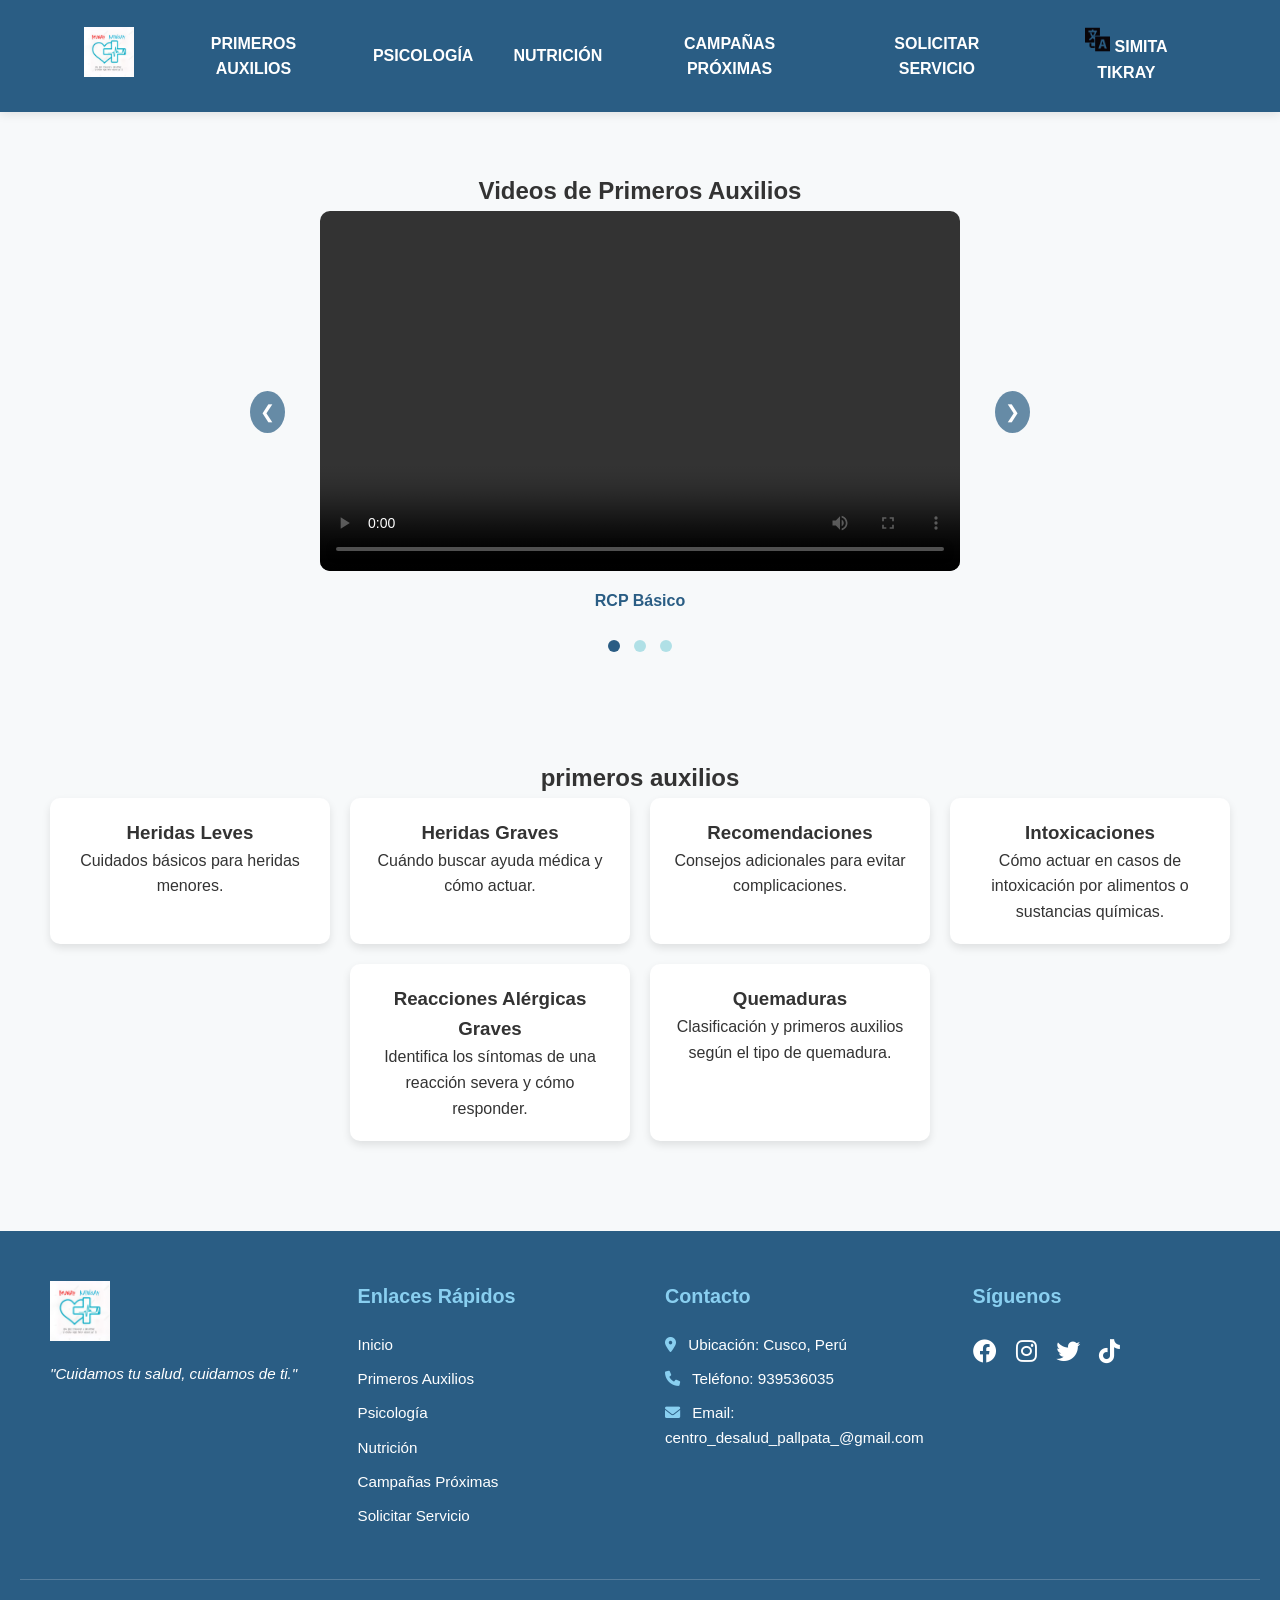
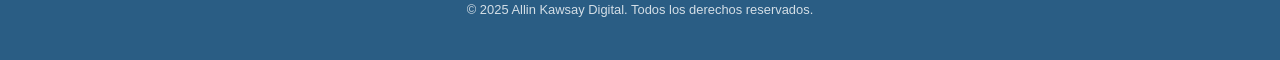
<file: primeros_auxilios_es.html>
<!DOCTYPE html>
<html lang="es">
<head>
    <meta charset="UTF-8">
    <meta name="viewport" content="width=device-width, initial-scale=1.0">
    <title>Salud Pallpata | primeros auxilios</title>
    <link rel="stylesheet" href="estilos.css">
</head>
<body>
    <header class="cabecera">
        <a href="index.html" class="boton-cabecera"> 
            <img src="logosinfnd.png" alt="Logo Salud Pallpata" class="logo-img">
        </a>
        <a href="primeros_auxilios_es.html" class="boton-cabecera">PRIMEROS AUXILIOS</a>
        <a href="psicologia_es.html" class="boton-cabecera">PSICOLOGÍA</a>
        <a href="nutricion_es.html" class="boton-cabecera">NUTRICIÓN</a>
        <a href="campañas_proximas_es.html" class="boton-cabecera">CAMPAÑAS PRÓXIMAS</a>
        <a href="formulario_es.html" class="boton-cabecera">SOLICITAR SERVICIO</a>
        <a href="primeros_auxilios_qh.html" class="boton-cabecera"><img src="icoci.png" class="logo-im"> SIMITA TIKRAY</a>
    </header>

   
<section class="seccion-carrusel">
    <h2>Videos de Primeros Auxilios</h2>
    <div class="contenedor-carrusel">
      
        <button class="carrusel-btn anterior" onclick="moverSlide(-1)">&#10094;</button>
        
        <div class="carrusel">
            <div class="slide">
                <video controls class="video-slide">
                    <source src="video.mp4" type="video/mp4">
                    Tu navegador no soporta la reproducción de video.
                </video>
                <p class="titulo-video">RCP Básico</p>
            </div>
            <div class="slide">
                <iframe src="https://www.youtube.com/embed/VIDEO_ID_1" frameborder="0" allowfullscreen></iframe>
                <p class="titulo-video">Maniobra de Heimlich</p>
            </div>
            <div class="slide">
                <iframe src="https://www.youtube.com/embed/VIDEO_ID_2" frameborder="0" allowfullscreen></iframe>
                <p class="titulo-video">Convulsiones</p>
            </div>
        </div>
        
        <button class="carrusel-btn siguiente" onclick="moverSlide(1)">&#10095;</button>
    </div>
    
    <div class="puntos-navegacion">
        <span class="punto activo" onclick="irAlSlide(0)"></span>
        <span class="punto" onclick="irAlSlide(1)"></span>
        <span class="punto" onclick="irAlSlide(2)"></span>
    </div>
</section>
<section class="primeros_auxilios">
    <h2>primeros auxilios</h2>
    <div class="contenedor-tarjetas">
        <div class="tarjeta" onclick="abrirModal('heridas-leves')">
            <h3>Heridas Leves</h3>
            <p>Cuidados básicos para heridas menores.</p>
        </div>
        <div class="tarjeta" onclick="abrirModal('heridas-graves')">
            <h3>Heridas Graves</h3>
            <p>Cuándo buscar ayuda médica y cómo actuar.</p>
        </div>
        <div class="tarjeta" onclick="abrirModal('recomendaciones')">
            <h3>Recomendaciones</h3>
            <p>Consejos adicionales para evitar complicaciones.</p>
        </div>
         <div class="tarjeta" onclick="abrirModal('intoxicacion')">
            <h3>Intoxicaciones</h3>
            <p>Cómo actuar en casos de intoxicación por alimentos o sustancias químicas.</p>
        </div>
        <div class="tarjeta" onclick="abrirModal('alergias')">
            <h3>Reacciones Alérgicas Graves</h3>
            <p>Identifica los síntomas de una reacción severa y cómo responder.</p>
        </div>
        <div class="tarjeta" onclick="abrirModal('quemaduras')">
            <h3>Quemaduras</h3>
            <p>Clasificación y primeros auxilios según el tipo de quemadura.</p>
        </div>
    </div>
</section>

<section id="modal" class="modal">
    <div class="modal-contenido">
        <span class="cerrar" onclick="cerrarModal()">&times;</span>
        <h2 id="modal-titulo"></h2>
        <p id="modal-texto"></p>
    </div>
</section>




<script>
    let slideActual = 0;
    const slides = document.querySelectorAll('.slide');
    const puntos = document.querySelectorAll('.punto');

    function moverSlide(direccion) {
        slideActual += direccion;
        if (slideActual < 0) slideActual = slides.length - 1;
        if (slideActual >= slides.length) slideActual = 0;
        actualizarCarrusel();
    }

    function irAlSlide(indice) {
        slideActual = indice;
        actualizarCarrusel();
    }

    function actualizarCarrusel() {
        document.querySelector('.carrusel').style.transform = `translateX(-${slideActual * 100}%)`;
        
        puntos.forEach((punto, i) => {
            punto.classList.toggle('activo', i === slideActual);
        });
    }

   // setInterval(() => moverSlide(1), 5000);

function abrirModal(tipo) {
    const modal = document.getElementById("modal");
    const titulo = document.getElementById("modal-titulo");
    const texto = document.getElementById("modal-texto");

    if (tipo === "heridas-leves") {
        titulo.textContent = "Tratamiento de Heridas Leves";
        texto.innerHTML = "<strong>1. Lávate las manos:</strong> Usa agua y jabón para prevenir infecciones.<br>"
                        + "<strong>2. Limpia la herida:</strong> Enjuaga con agua y jabón suave. Retira suciedad.<br>"
                        + "<strong>3. Detén el sangrado:</strong> Aplica presión con gasa estéril.<br>"
                        + "<strong>4. Aplica antibiótico:</strong> Usa ungüento antibiótico si es necesario.<br>"
                        + "<strong>5. Cubre la herida:</strong> Usa un apósito estéril.<br>"
                        + "<strong>6. Cambia el vendaje:</strong> Regularmente para mantener la herida limpia.";
    } else if (tipo === "heridas-graves") {
        titulo.textContent = "Tratamiento de Heridas Graves";
        texto.innerHTML = "<strong>No intentes tratar la herida en casa:</strong> Busca atención médica.<br>"
                        + "<strong>Llama al 106:</strong> Contacta emergencias.<br>"
                        + "<strong>No muevas al herido:</strong> Especialmente si hay sospecha de fracturas.<br>"
                        + "<strong>No retires objetos incrustados:</strong> Esto podría empeorar la lesión.<br>"
                        + "<strong>Inmoviliza la zona:</strong> Usa tablillas y traslada al paciente.";
    } else if (tipo === "recomendaciones") {
        titulo.textContent = "Recomendaciones para el Cuidado de Heridas";
        texto.innerHTML = "<strong>Vigila la herida:</strong> Observa signos de infección.<br>"
                        + "<strong>Consulta a un profesional:</strong> Si la herida no mejora.<br>"
                        + "<strong>Mantén la herida limpia:</strong> Y cambia el vendaje regularmente.<br>"
                        + "<strong>Evita el sol:</strong> Puede retrasar la cicatrización.<br>"
                        + "<strong>Vacuna antitetánica:</strong> Si la herida está contaminada.";
    }
    else if (tipo === "intoxicacion") {
        titulo.textContent = "Primeros Auxilios en Caso de Intoxicación";
        texto.innerHTML = "<strong>1. Identifica el agente:</strong> Averigua qué ha consumido la persona.<br>"
                        + "<strong2. No induzcas el vómito:</strong> A menos que un médico lo indique.<br>"
                        + "<strong>3. Llama al 106 o acude al centro médico:</strong> Si hay dificultad para respirar o desmayos.<br>"
                        + "<strong>4. Mantén al afectado tranquilo:</strong> Evita movimientos bruscos.<br>"
                        + "<strong>5. Proporciona información médica:</strong> Tipo de sustancia ingerida y síntomas.";
    } else if (tipo === "alergias") {
        titulo.textContent = "Cómo Actuar ante una Reacción Alérgica Grave";
        texto.innerHTML = "<strong>1. Identifica los síntomas:</strong> Dificultad para respirar, hinchazón, erupciones.<br>"
                        + "<strong>2. Administra epinefrina si está disponible:</strong> Uso inmediato en caso de shock anafiláctico.<br>"
                        + "<strong>3. Llama al 106:</strong> Las reacciones alérgicas graves requieren atención urgente.<br>"
                        + "<strong>4. Mantén al paciente acostado:</strong> Eleva sus piernas si está débil.<br>"
                        + "<strong>5. No le des nada por vía oral:</strong> Puede empeorar la obstrucción de las vías respiratorias.";
    } else if (tipo === "quemaduras") {
        titulo.textContent = "Primeros Auxilios para Quemaduras";
        texto.innerHTML = "<strong>1. Clasifica la quemadura:</strong> Primer, segundo o tercer grado.<br>"
                        + "<strong>2. No uses hielo:</strong> Puede causar más daño en la piel.<br>"
                        + "<strong>3. Enfría la quemadura con agua tibia:</strong> Durante 10-15 minutos.<br>"
                        + "<strong>4. Cubre con un apósito limpio:</strong> No uses algodón, podría adherirse.<br>"
                        + "<strong>5. Busca atención médica si es grave:</strong> Si hay ampollas o afectación profunda.";
    }

    modal.style.display = "flex";
}

function cerrarModal() {
    document.getElementById("modal").style.display = "none";
}




</script>
    
</body>
<footer class="footer">
    <div class="footer-contenido">
        <div class="footer-seccion logo-footer">
            <img src="logosinfnd.png" alt="Salud Pallpata Logo" class="logo-img-footer">
            <p>"Cuidamos tu salud, cuidamos de ti."</p>
        </div>
        
        <div class="footer-seccion">
            <h3>Enlaces Rápidos</h3>
            <ul>
                <li><a href="index.html">Inicio</a></li>
                <li><a href="primeros_auxilios_es.html">Primeros Auxilios</a></li>
                <li><a href="psicologia_es.html">Psicología</a></li>
                <li><a href="nutricion_es.html">Nutrición</a></li>
                <li><a href="campañas_proximas_es.html">Campañas Próximas</a></li>
                <li><a href="formulario_es.html">Solicitar Servicio</a></li>
            </ul>
        </div>
        
        <div class="footer-seccion">
    <h3>Contacto</h3>
    <p><i class="fa-solid fa-location-dot"></i> Ubicación: Cusco, Perú</p>
    <p><i class="fa-solid fa-phone"></i> Teléfono: 939536035</p>
    <p><i class="fa-solid fa-envelope"></i> Email: centro_desalud_pallpata_@gmail.com</p>
</div>
        
        <div class="footer-seccion redes-sociales">
            <h3>Síguenos</h3>
            <a href="#" class="social-icon"><i class="fa-brands fa-facebook"></i></a>
            <a href="#" class="social-icon"><i class="fa-brands fa-instagram"></i></a>
            <a href="#" class="social-icon"><i class="fa-brands fa-twitter"></i></a>
            <a href="#" class="social-icon"><i class="fa-brands fa-tiktok"></i></a>
        </div>
    </div>
    <div class="footer-bottom">
        <p>&copy; 2025 Allin Kawsay Digital. Todos los derechos reservados.</p>
    </div>
</footer>

<link rel="stylesheet" href="https://cdnjs.cloudflare.com/ajax/libs/font-awesome/6.0.0-beta3/css/all.min.css">


</html>
</file>
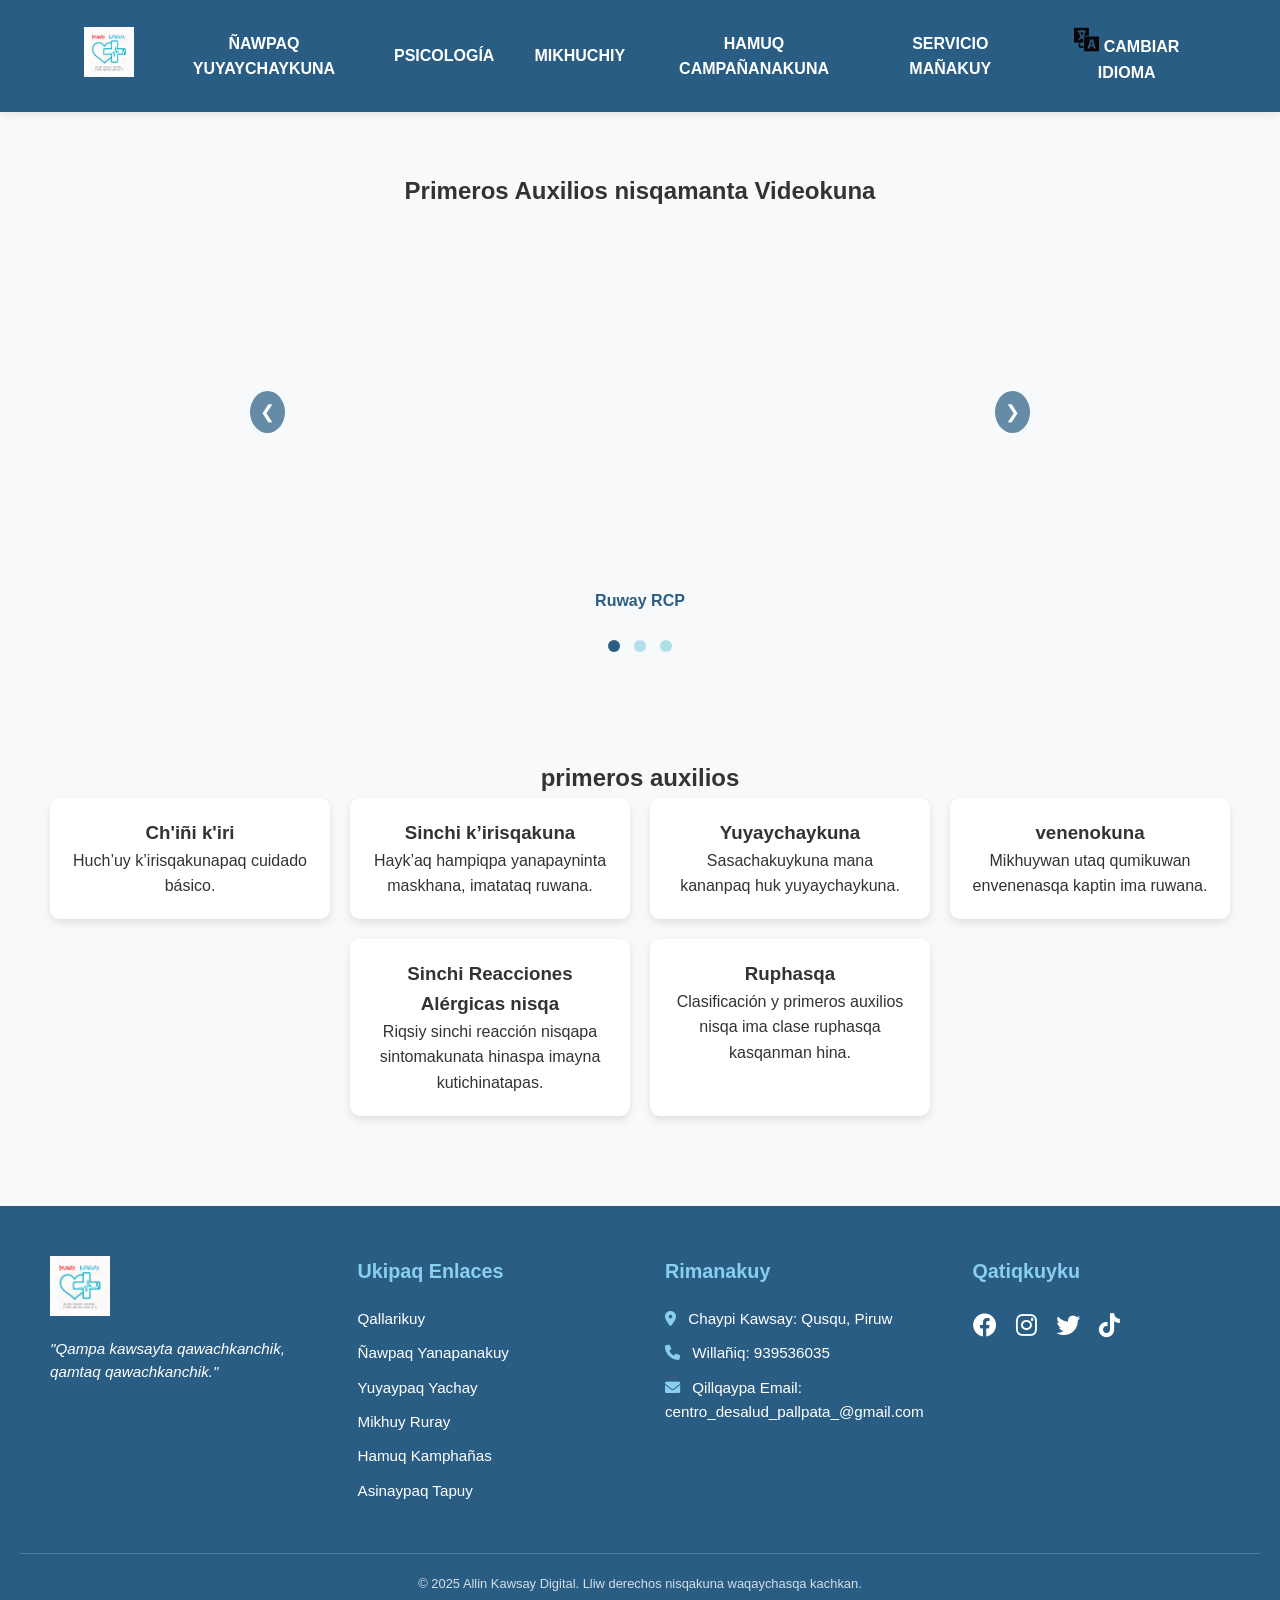
<file: primeros_auxilios_qh.html>
<!DOCTYPE html>
<html lang="qh">
<head>
    <meta charset="UTF-8">
    <meta name="viewport" content="width=device-width, initial-scale=1.0">
    <title>Salud Pallpata | Inicio</title>
    <link rel="stylesheet" href="estilos.css">
</head>
<body>
    <header class="cabecera">
        <a href="index_qh.html" class="boton-cabecera"> 
            <img src="logosinfnd.png" alt="Logo Salud Pallpata" class="logo-img">
        </a>
        <a href="primeros_auxilios_qh.html" class="boton-cabecera">ÑAWPAQ YUYAYCHAYKUNA</a>
        <a href="psicologia_qh.html" class="boton-cabecera">PSICOLOGÍA</a>
        <a href="nutricion_qh.html" class="boton-cabecera">MIKHUCHIY</a>
        <a href="campañas_proximas_qh.html" class="boton-cabecera">HAMUQ CAMPAÑANAKUNA</a>
        <a href="formulario_qh.html" class="boton-cabecera">SERVICIO MAÑAKUY</a>
        <a href="primeros_auxilios_es.html" class="boton-cabecera"><img src="icoci.png" class="logo-im"> CAMBIAR IDIOMA</a>
    </header>

  
<section class="seccion-carrusel">
    <h2>Primeros Auxilios nisqamanta Videokuna</h2>
    <div class="contenedor-carrusel">
      
        <button class="carrusel-btn anterior" onclick="moverSlide(-1)">&#10094;</button>
        
        <div class="carrusel">
            <div class="slide">
                <iframe src="https://www.youtube.com" frameborder="0" allowfullscreen></iframe>
                <p class="titulo-video">Ruway RCP</p>
            </div>
            <div class="slide">
                <iframe src="https://www.youtube.com" frameborder="0" allowfullscreen></iframe>
                <p class="titulo-video">Chakachikuyta qispichiy </p>
            </div>
            <div class="slide">
                <iframe src="https://www.youtube.com" frameborder="0" allowfullscreen></iframe>
                <p class="titulo-video">K'allmuypi yanapay</p>
            </div>
        </div>
 
        <button class="carrusel-btn siguiente" onclick="moverSlide(1)">&#10095;</button>
    </div>
    
  
    <div class="puntos-navegacion">
        <span class="punto activo" onclick="irAlSlide(0)"></span>
        <span class="punto" onclick="irAlSlide(1)"></span>
        <span class="punto" onclick="irAlSlide(2)"></span>
    </div>
</section>
<section class="primeros_auxilios">
    <h2>primeros auxilios</h2>
    <div class="contenedor-tarjetas">
        <div class="tarjeta" onclick="abrirModal('heridas-leves')">
            <h3>Ch'iñi k'iri</h3>
            <p>Huch’uy k’irisqakunapaq cuidado básico.</p>
        </div>
        <div class="tarjeta" onclick="abrirModal('heridas-graves')">
            <h3>Sinchi k’irisqakuna</h3>
            <p>Hayk’aq hampiqpa yanapayninta maskhana, imatataq ruwana.</p>
        </div>
        <div class="tarjeta" onclick="abrirModal('recomendaciones')">
            <h3>Yuyaychaykuna</h3>
            <p>Sasachakuykuna mana kananpaq huk yuyaychaykuna.</p>
        </div>
         <div class="tarjeta" onclick="abrirModal('intoxicacion')">
            <h3>venenokuna</h3>
            <p>Mikhuywan utaq qumikuwan envenenasqa kaptin ima ruwana.</p>
        </div>
        <div class="tarjeta" onclick="abrirModal('alergias')">
            <h3>Sinchi Reacciones Alérgicas nisqa</h3>
            <p>Riqsiy sinchi reacción nisqapa sintomakunata hinaspa imayna kutichinatapas.</p>
        </div>
        <div class="tarjeta" onclick="abrirModal('quemaduras')">
            <h3>Ruphasqa</h3>
            <p>Clasificación y primeros auxilios nisqa ima clase ruphasqa kasqanman hina.</p>
        </div>
    </div>
</section>

<section id="modal" class="modal">
    <div class="modal-contenido">
        <span class="cerrar" onclick="cerrarModal()">&times;</span>
        <h2 id="modal-titulo"></h2>
        <p id="modal-texto"></p>
    </div>
</section>




<script>
    let slideActual = 0;
    const slides = document.querySelectorAll('.slide');
    const puntos = document.querySelectorAll('.punto');

    function moverSlide(direccion) {
        slideActual += direccion;
        if (slideActual < 0) slideActual = slides.length - 1;
        if (slideActual >= slides.length) slideActual = 0;
        actualizarCarrusel();
    }

    function irAlSlide(indice) {
        slideActual = indice;
        actualizarCarrusel();
    }

    function actualizarCarrusel() {
        document.querySelector('.carrusel').style.transform = `translateX(-${slideActual * 100}%)`;
        
       
        puntos.forEach((punto, i) => {
            punto.classList.toggle('activo', i === slideActual);
        });
    }


   // setInterval(() => moverSlide(1), 5000);

function abrirModal(tipo) {
    const modal = document.getElementById("modal");
    const titulo = document.getElementById("modal-titulo");
    const texto = document.getElementById("modal-texto");

    if (tipo === "heridas-leves") {
    titulo.textContent = "Ch'iki k'irispa allinyay";
    texto.innerHTML = "<strong>1. Makiykita mayllay:</strong> Unuwan jabónwan infekcionmanta hark'anaykipaq.<br>"
                    + "<strong>2. K'irita ch'uyanchanayki:</strong> Unuwan jabónwan ch'uyanchanayki. Q'umir q'umirta qichuy.<br>"
                    + "<strong>3. Yawar q'ichuyta hark'ay:</strong> Gasapa esterilwanña q'away.<br>"
                    + "<strong>4. Antibiotico hampi churay:</strong> Aswan necesitakuspayki antibiotico ungüento ruway.<br>"
                    + "<strong>5. K'irita tapuy:</strong> Parche esterilta ruway.<br>"
                    + "<strong>6. Vendaje tukuchiy:</strong> Sapa kutilla k'irita ch'uyanchay.";
} else if (tipo === "heridas-graves") {
    titulo.textContent = "Sasa k'irispa allinyay";
    texto.innerHTML = "<strong>Manam wasiykipi allinyachaychu:</strong> Médico qhawariy.<br>"
                    + "<strong>106 nisqata waqyay:</strong> Emergenciakunaman willay.<br>"
                    + "<strong>K'iriyoqta manam kuyuchinaykichu:</strong> Sasa tullu p'akikunata sospechaspayki.<br>"
                    + "<strong>Manam hark'asqa imakunata qichuychu:</strong> Chayqa aswan nanayta ruwanman.<br>"
                    + "<strong>Kay ladota mana kuyuchinaykipaq:</strong> Tablillakunawan k'iriyoqta apay.";
} else if (tipo === "recomendaciones") {
    titulo.textContent = "K'irispa allinyaypi recomiendakuna";
    texto.innerHTML = "<strong>K'irita qhaway:</strong> Infecciónpa señalesninta qhaway.<br>"
                    + "<strong>Hamut'ayniyuq runaman consultay:</strong> K'iri mana allin kanqan.<br>"
                    + "<strong>K'irita ch'uyanchanayki:</strong> Sapa kutilla vendajeta tukuchiy.<br>"
                    + "<strong>Intiita hark'ay:</strong> Chayqa sanayta atrasanman.<br>"
                    + "<strong>Tetanos vacunata chaskiy:</strong> K'iri q'umir q'umir kanqan.";
} else if (tipo === "intoxicacion") {
    titulo.textContent = "Yanq'a qhusquchkaspa ñawpaq yanapay";
    texto.innerHTML = "<strong>1. Imamanta yanq'a qhusquchkanta riqsiy:</strong> Pipas imata upyachkasqanta taripay.<br>"
                    + "<strong>2. Manam qhisuyachinaykichu:</strong> Médico niptinqa llalli.<br>"
                    + "<strong>3. 106 nisqata waqyay o médico wasiman riy:</strong> Manam samayta atiqtinchu o sinchita wañuy pasaptin.<br>"
                    + "<strong>4. K'iriyoqta samichay:</strong> Manam kuyu kuyuta ruwachinaykichu.<br>"
                    + "<strong>5. Médicokunaman willay:</strong> Imata upyachkasqanta y síntomasninkunata.";
} else if (tipo === "alergias") {
    titulo.textContent = "Sasa alergiakunapi imayna ruwanayki";
    texto.innerHTML = "<strong>1. Sintomasninkunata riqsiy:</strong> Samaypa sasanta, hinchazón, qharay qharay.<br>"
                    + "<strong>2. Epinefrina kanqan chayqa qun:</strong> Shock anafiláctico kanqan chayqa usay.<br>"
                    + "<strong>3. 106 nisqata waqyay:</strong> Sasa alergiakunaqa emergencia.<br>"
                    + "<strong>4. K'iriyoqta puñuchiy:</strong> Manam sinchi kanqan chayqa chakinkunata wichay.<br>"
                    + "<strong>5. Manam qallunpi imapas qun:</strong> Chayqa samayta aswan sasata ruwanman.";
} else if (tipo === "quemaduras") {
    titulo.textContent = "Rawraykuna pi ñawpaq yanapay";
    texto.innerHTML = "<strong>1. Rawrayta clasificay:</strong> Primer, segundo o tercer grado.<br>"
                    + "<strong>2. Manam chulluchata ruwaychu:</strong> Chayqa aswan k'irita nanachinman.<br>"
                    + "<strong>3. Rawrayta chiri unuwan chiriichiy:</strong> 10-15 minutokunapaq.<br>"
                    + "<strong>4. Ch'uyanchasqa parchewan tapuy:</strong> Manam algodonta ruwaychu, k'iriman pegakunman.<br>"
                    + "<strong>5. Médico qhawariy sasa kanqan:</strong> Ampuyas kanqan o aswan ukhuman rawray kanqan.";
}

    modal.style.display = "flex";
}

function cerrarModal() {
    document.getElementById("modal").style.display = "none";
}




</script>
    
</body>

<footer class="footer">
    <div class="footer-contenido">
        <div class="footer-seccion logo-footer">
            <img src="logosinfnd.png" alt="Salud Pallpata Logo" class="logo-img-footer">
            <p>"Qampa kawsayta qawachkanchik, qamtaq qawachkanchik."</p>
        </div>
        
        <div class="footer-seccion">
            <h3>Ukipaq Enlaces</h3>
            <ul>
                <li><a href="index_qh.html">Qallarikuy</a></li>
                <li><a href="primeros_auxilios_qh.html">Ñawpaq Yanapanakuy</a></li>
                <li><a href="psicologia_qh.html">Yuyaypaq Yachay</a></li>
                <li><a href="nutricion_qh.html">Mikhuy Ruray</a></li>
                <li><a href="campañas_proximas_qh.html">Hamuq Kamphañas</a></li>
                <li><a href="formulario_qh.html">Asinaypaq Tapuy</a></li>
            </ul>
        </div>
        
        <div class="footer-seccion">
            <h3>Rimanakuy</h3>
            <p><i class="fa-solid fa-location-dot"></i> Chaypi Kawsay: Qusqu, Piruw</p>
            <p><i class="fa-solid fa-phone"></i> Willañiq: 939536035</p>
            <p><i class="fa-solid fa-envelope"></i> Qillqaypa Email: centro_desalud_pallpata_@gmail.com</p>
        </div>
        
        <div class="footer-seccion redes-sociales">
            <h3>Qatiqkuyku</h3>
            <a href="#" class="social-icon"><i class="fa-brands fa-facebook"></i></a>
            <a href="#" class="social-icon"><i class="fa-brands fa-instagram"></i></a>
            <a href="#" class="social-icon"><i class="fa-brands fa-twitter"></i></a>
            <a href="#" class="social-icon"><i class="fa-brands fa-tiktok"></i></a>
        </div>
    </div>
    <div class="footer-bottom">
        <p>&copy; 2025 Allin Kawsay Digital. Lliw derechos nisqakuna waqaychasqa kachkan.</p>
    </div>
</footer>

<link rel="stylesheet" href="https://cdnjs.cloudflare.com/ajax/libs/font-awesome/6.0.0-beta3/css/all.min.css">


</html>
</file>
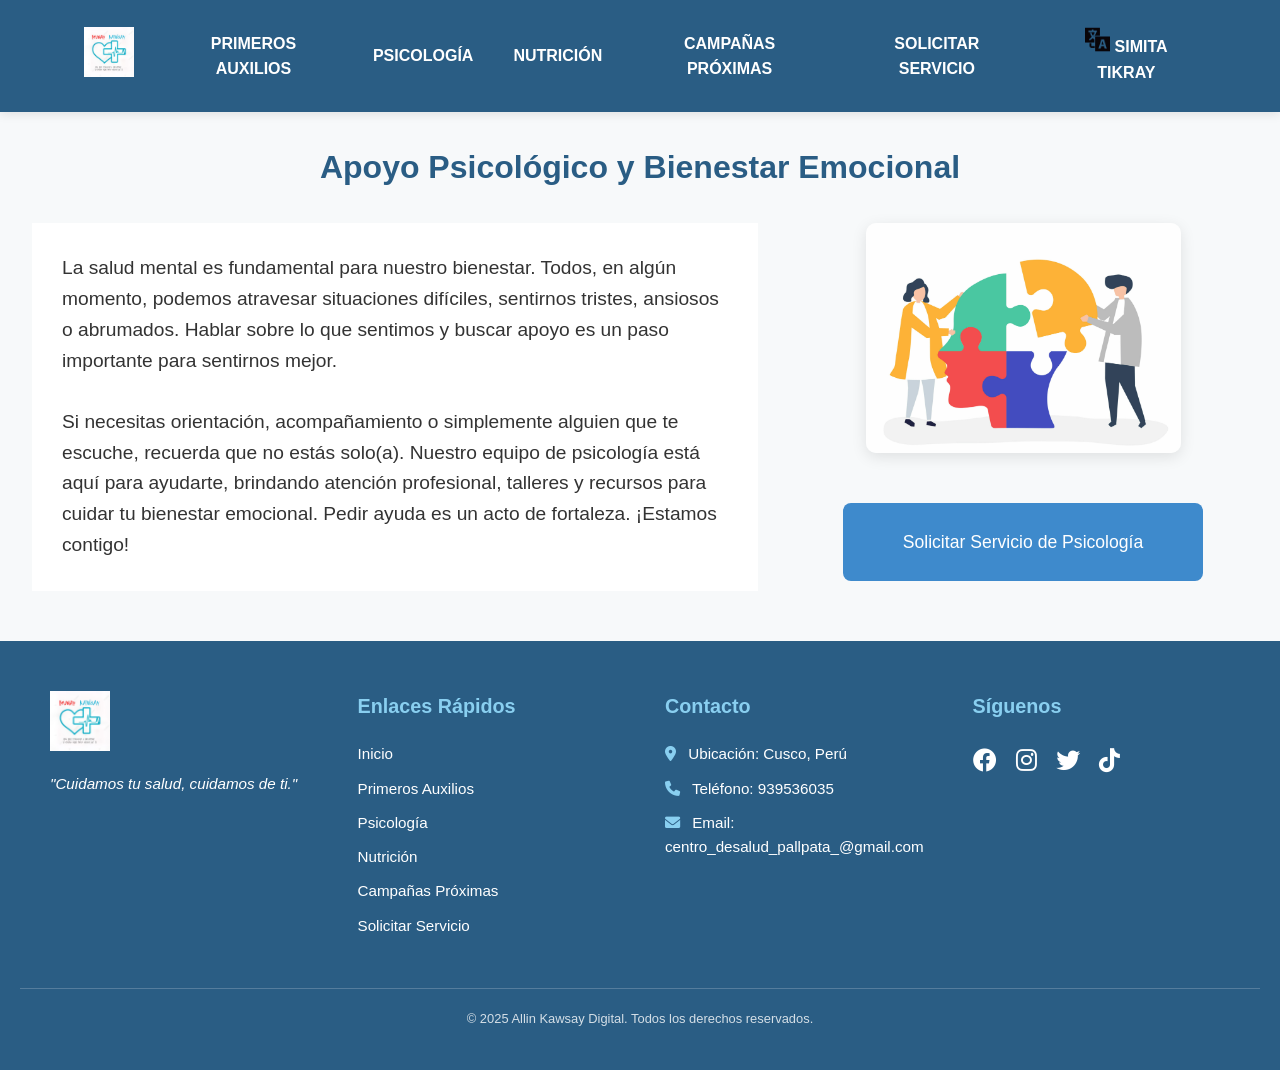
<file: psicologia_es.html>
<!DOCTYPE html>
<html lang="es">
<head>
    <meta charset="UTF-8">
    <meta name="viewport" content="width=device-width, initial-scale=1.0">
    <title>Salud Pallpata | Psicología</title>
    <link rel="stylesheet" href="estilos.css">
</head>
<body>
   <header class="cabecera">
        <a href="index.html" class="boton-cabecera"> 
            <img src="logosinfnd.png" alt="Logo Salud Pallpata" class="logo-img">
        </a>
        <a href="primeros_auxilios_es.html" class="boton-cabecera">PRIMEROS AUXILIOS</a>
        <a href="psicologia_es.html" class="boton-cabecera">PSICOLOGÍA</a>
        <a href="nutricion_es.html" class="boton-cabecera">NUTRICIÓN</a>
        <a href="campañas_proximas_es.html" class="boton-cabecera">CAMPAÑAS PRÓXIMAS</a>
        <a href="formulario_es.html" class="boton-cabecera">SOLICITAR SERVICIO</a>
        <a href="psicologia_qh.html" class="boton-cabecera"><img src="icoci.png" class="logo-im"> SIMITA TIKRAY</a>
    </header>

    <main>
        <section class="psico-contenedor">
            <h2 class="psico-banner">
                Apoyo Psicológico y Bienestar Emocional
            </h2>
            <div class="psico-main">
                <div class="psico-texto">
                    La salud mental es fundamental para nuestro bienestar. Todos, en algún momento, podemos atravesar situaciones difíciles, sentirnos tristes, ansiosos o abrumados. Hablar sobre lo que sentimos y buscar apoyo es un paso importante para sentirnos mejor.<br><br>
                    Si necesitas orientación, acompañamiento o simplemente alguien que te escuche, recuerda que no estás solo(a). Nuestro equipo de psicología está aquí para ayudarte, brindando atención profesional, talleres y recursos para cuidar tu bienestar emocional. Pedir ayuda es un acto de fortaleza. ¡Estamos contigo!
                </div>
                <div class="psico-lateral" style="align-items:center;">
                    <div class="psico-imagen" style="background:none;box-shadow:none;">
                        <img src="psicoimagen.jpg" alt="Imagen Principal" class="imagen-central" style="max-width:100%;height:auto;">
                    </div>
                    <a href="formulario_es.html" class="psico-boton" style="width:80%;margin-top:20px;text-align:center;">
                        Solicitar Servicio de Psicología
                    </a>
                </div>
            </div>
        </section>
    </main>
</body>
<footer class="footer">
    <div class="footer-contenido">
        <div class="footer-seccion logo-footer">
            <img src="logosinfnd.png" alt="Salud Pallpata Logo" class="logo-img-footer">
            <p>"Cuidamos tu salud, cuidamos de ti."</p>
        </div>
        
        <div class="footer-seccion">
            <h3>Enlaces Rápidos</h3>
            <ul>
                <li><a href="index.html">Inicio</a></li>
                <li><a href="primeros_auxilios_es.html">Primeros Auxilios</a></li>
                <li><a href="psicologia_es.html">Psicología</a></li>
                <li><a href="nutricion_es.html">Nutrición</a></li>
                <li><a href="campañas_proximas_es.html">Campañas Próximas</a></li>
                <li><a href="formulario_es.html">Solicitar Servicio</a></li>
            </ul>
        </div>
        
        <div class="footer-seccion">
    <h3>Contacto</h3>
    <p><i class="fa-solid fa-location-dot"></i> Ubicación: Cusco, Perú</p>
    <p><i class="fa-solid fa-phone"></i> Teléfono: 939536035</p>
    <p><i class="fa-solid fa-envelope"></i> Email: centro_desalud_pallpata_@gmail.com</p>
</div>
        
        <div class="footer-seccion redes-sociales">
            <h3>Síguenos</h3>
            <a href="#" class="social-icon"><i class="fa-brands fa-facebook"></i></a>
            <a href="#" class="social-icon"><i class="fa-brands fa-instagram"></i></a>
            <a href="#" class="social-icon"><i class="fa-brands fa-twitter"></i></a>
            <a href="#" class="social-icon"><i class="fa-brands fa-tiktok"></i></a>
        </div>
    </div>
    <div class="footer-bottom">
        <p>&copy; 2025 Allin Kawsay Digital. Todos los derechos reservados.</p>
    </div>
</footer>

<link rel="stylesheet" href="https://cdnjs.cloudflare.com/ajax/libs/font-awesome/6.0.0-beta3/css/all.min.css">


</html>
</file>
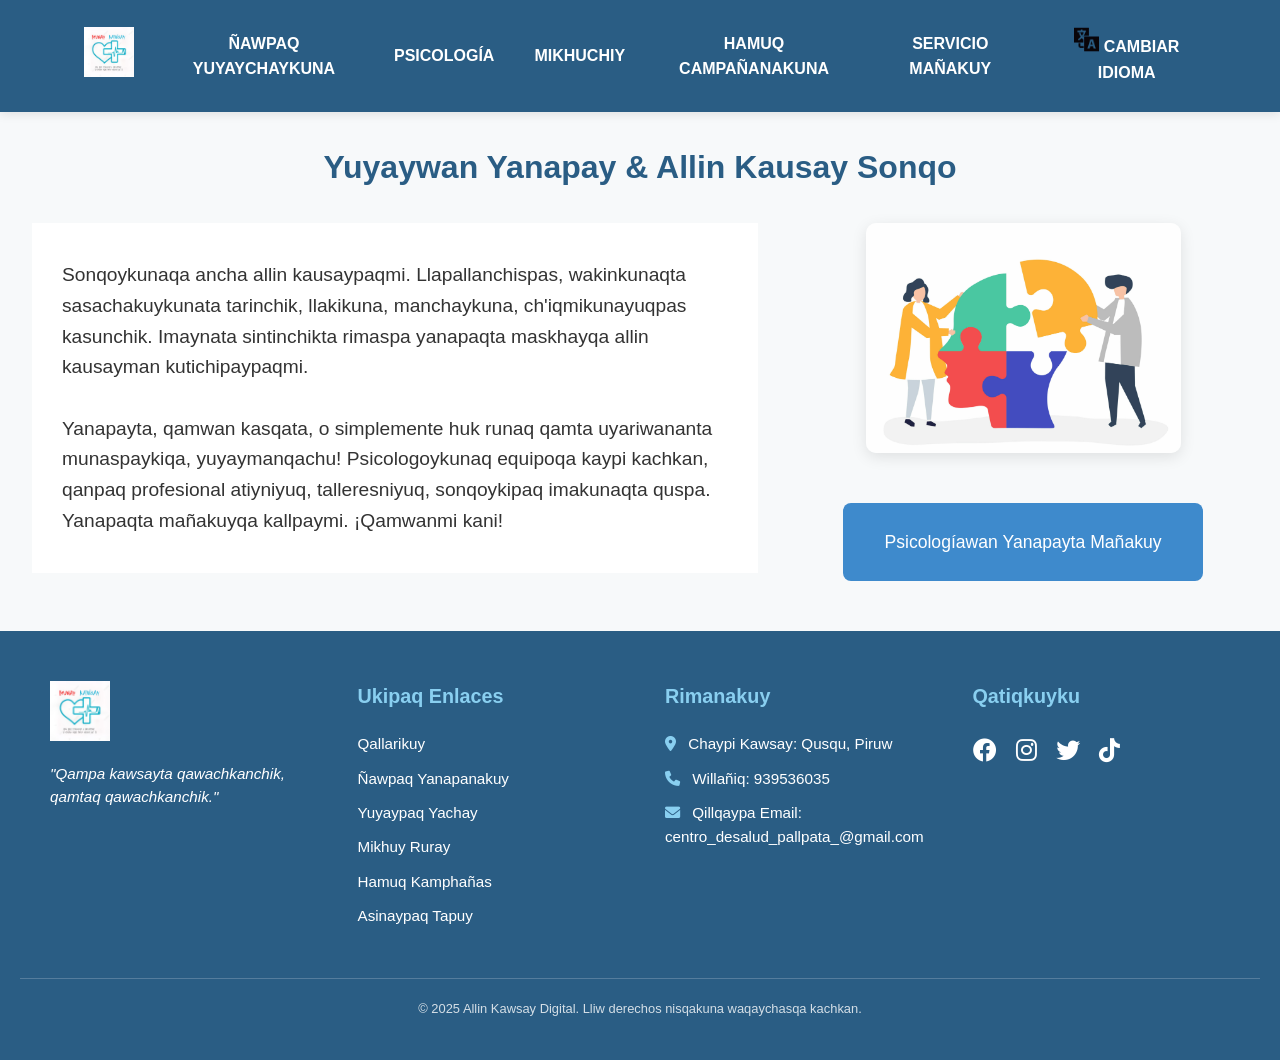
<file: psicologia_qh.html>
<!DOCTYPE html>
<html lang="qh">
<head>
    <meta charset="UTF-8">
    <meta name="viewport" content="width=device-width, initial-scale=1.0">
    <title>Salud Pallpata | Psicología</title>
    <link rel="stylesheet" href="estilos.css">
</head>
<body>
    <header class="cabecera">
        <a href="index_qh.html" class="boton-cabecera"> 
            <img src="logosinfnd.png" alt="Logo Salud Pallpata" class="logo-img">
        </a>
        <a href="primeros_auxilios_qh.html" class="boton-cabecera">ÑAWPAQ YUYAYCHAYKUNA</a>
        <a href="psicologia_qh.html" class="boton-cabecera">PSICOLOGÍA</a>
        <a href="nutricion_qh.html" class="boton-cabecera">MIKHUCHIY</a>
        <a href="campañas_proximas_qh.html" class="boton-cabecera">HAMUQ CAMPAÑANAKUNA</a>
        <a href="formulario_qh.html" class="boton-cabecera">SERVICIO MAÑAKUY</a>
        <a href="psicologia_es.html" class="boton-cabecera"><img src="icoci.png" class="logo-im"> CAMBIAR IDIOMA</a>
    </header>
    
    <main>
        <section class="psico-contenedor">
            <h2 class="psico-banner">
                Yuyaywan Yanapay & Allin Kausay Sonqo
            </h2>
            <div class="psico-main">
                <div class="psico-texto">
                    Sonqoykunaqa ancha allin kausaypaqmi. Llapallanchispas, wakinkunaqta sasachakuykunata tarinchik, llakikuna, manchaykuna, ch'iqmikunayuqpas kasunchik. Imaynata sintinchikta rimaspa yanapaqta maskhayqa allin kausayman kutichipaypaqmi.<br><br>
                    Yanapayta, qamwan kasqata, o simplemente huk runaq qamta uyariwananta munaspaykiqa, yuyaymanqachu! Psicologoykunaq equipoqa kaypi kachkan, qanpaq profesional atiyniyuq, talleresniyuq, sonqoykipaq imakunaqta quspa. Yanapaqta mañakuyqa kallpaymi. ¡Qamwanmi kani!
                </div>
                <div class="psico-lateral" style="align-items:center;">
                    <div class="psico-imagen" style="background:none;box-shadow:none;">
                        <img src="psicoimagen.jpg" alt="Imagen Principal" class="imagen-central" style="max-width:100%;height:auto;">
                    </div>
                    <a href="formulario_qh.html" class="psico-boton" style="width:80%;margin-top:20px;text-align:center;">
                        Psicologíawan Yanapayta Mañakuy
                    </a>
                </div>
            </div>
        </section>
    </main>



</body>


<footer class="footer">
    <div class="footer-contenido">
        <div class="footer-seccion logo-footer">
            <img src="logosinfnd.png" alt="Salud Pallpata Logo" class="logo-img-footer">
            <p>"Qampa kawsayta qawachkanchik, qamtaq qawachkanchik."</p>
        </div>
        
        <div class="footer-seccion">
            <h3>Ukipaq Enlaces</h3>
            <ul>
                <li><a href="index_qh.html">Qallarikuy</a></li>
                <li><a href="primeros_auxilios_qh.html">Ñawpaq Yanapanakuy</a></li>
                <li><a href="psicologia_qh.html">Yuyaypaq Yachay</a></li>
                <li><a href="nutricion_qh.html">Mikhuy Ruray</a></li>
                <li><a href="campañas_proximas_qh.html">Hamuq Kamphañas</a></li>
                <li><a href="formulario_qh.html">Asinaypaq Tapuy</a></li>
            </ul>
        </div>
        
        <div class="footer-seccion">
            <h3>Rimanakuy</h3>
            <p><i class="fa-solid fa-location-dot"></i> Chaypi Kawsay: Qusqu, Piruw</p>
            <p><i class="fa-solid fa-phone"></i> Willañiq: 939536035</p>
            <p><i class="fa-solid fa-envelope"></i> Qillqaypa Email: centro_desalud_pallpata_@gmail.com</p>
        </div>
        
        <div class="footer-seccion redes-sociales">
            <h3>Qatiqkuyku</h3>
            <a href="#" class="social-icon"><i class="fa-brands fa-facebook"></i></a>
            <a href="#" class="social-icon"><i class="fa-brands fa-instagram"></i></a>
            <a href="#" class="social-icon"><i class="fa-brands fa-twitter"></i></a>
            <a href="#" class="social-icon"><i class="fa-brands fa-tiktok"></i></a>
        </div>
    </div>
    <div class="footer-bottom">
        <p>&copy; 2025 Allin Kawsay Digital. Lliw derechos nisqakuna waqaychasqa kachkan.</p>
    </div>
</footer>

<link rel="stylesheet" href="https://cdnjs.cloudflare.com/ajax/libs/font-awesome/6.0.0-beta3/css/all.min.css">



</html>
</file>
<file: estilos.css>
* {
    margin: 0;
    padding: 0;
    box-sizing: border-box;
    font-family: 'Arial', sans-serif;
}

body {
    line-height: 1.6;
    color: #333;
    background-color: #F7F9FA;
}

.cabecera {
    display: flex;
    justify-content: space-between;
    align-items: center;
    background-color: #2A5D84;
    padding: 15px 5%;
    box-shadow: 0 2px 10px rgba(0, 0, 0, 0.1);
    position: sticky;
    top: 0;
    z-index: 100;
}

.logo {
    background-color: transparent !important;
    padding: 0 !important;
}

.logo-img {
    height: 50px;
}
.logo-im{
    height: 25px;
}

.menu {
    display: flex;
    align-items: center;
    gap: 10px;
}

.boton-cabecera {
    color: white;
    text-decoration: none;
    font-weight: bold;
    padding: 12px 20px;
    border-radius: 30px;
    transition: all 0.3s ease;
    text-align: center;
    font-size: 16px;
    background-color: transparent;
    border: none;
}


.boton-cabecera:not(.logo):hover {
    background-color: #3E8ACC;
    transform: scale(1.05);
}

.boton-cabecera.activo {
    background-color: #89CFF0 !important;
    box-shadow: 0 0 10px rgba(137, 207, 240, 0.5);
}

.menu-toggle {
    display: none;
    font-size: 28px;
    background: none;
    border: none;
    color: white;
    cursor: pointer;
}

.dropdown {
    position: relative;
    display: inline-block;
}

.dropbtn {
    cursor: pointer;
}

.dropdown-content {
    display: none;
    position: absolute;
    background-color: #2A5D84;
    min-width: 200px;
    box-shadow: 0px 8px 16px 0px rgba(0,0,0,0.3);
    z-index: 101;
    border-radius: 8px;
    overflow: hidden;
}

.dropdown-content a {
    color: white;
    padding: 12px 16px;
    text-decoration: none;
    display: block;
    text-align: left;
    font-size: 15px;
    font-weight: bold;
}

.dropdown-content a:hover {
    background-color: #3E8ACC;
}

.dropdown:hover .dropdown-content {
    display: block;
}

.portada {
    background: linear-gradient(rgba(42, 93, 132, 0.8), rgba(42, 93, 132, 0.8)),
                url('img/fondo-salud.jpg') center/cover;
    color: white;
    text-align: center;
    padding: 100px 20px;
    margin-bottom: 30px;
}

.seccion-carrusel {
    text-align: center;
    padding: 40px 20px;
    background-color: #F7F9FA;
    margin: 20px 0;
}

.contenedor-carrusel {
    position: relative;
    max-width: 800px;
    margin: 0 auto;
    overflow: hidden;
}

.carrusel {
    display: flex;
    transition: transform 0.5s ease;
}

.slide {
    min-width: 100%;
    box-sizing: border-box;
}

.slide iframe {
    width: 100%;
    height: 450px;
    border-radius: 10px;
    border: none;
}

.titulo-video {
    margin-top: 10px;
    font-weight: bold;
    color: #2A5D84;
}

.carrusel-btn {
    position: absolute;
    top: 50%;
    transform: translateY(-50%);
    background-color: rgba(42, 93, 132, 0.7);
    color: white;
    border: none;
    cursor: pointer;
    padding: 10px;
    border-radius: 50%;
    font-size: 18px;
    z-index: 10;
}

.anterior {
    left: 10px;
}

.siguiente {
    right: 10px;
}

.puntos-navegacion {
    margin-top: 20px;
}

.punto {
    display: inline-block;
    width: 12px;
    height: 12px;
    background-color: #B0E0E6;
    border-radius: 50%;
    margin: 0 5px;
    cursor: pointer;
}

.punto.activo {
    background-color: #2A5D84;
}

.primeros_auxilios {
    text-align: center;
    padding: 40px 20px;
    background-color: #F7F9FA;
}

.contenedor-tarjetas {
    display: flex;
    flex-wrap: wrap;
    justify-content: center;
    gap: 20px;
}

.tarjeta {
    background: white;
    padding: 20px;
    border-radius: 10px;
    box-shadow: 0 4px 8px rgba(0, 0, 0, 0.1);
    cursor: pointer;
    transition: transform 0.3s ease;
    width: 280px;
}

.tarjeta:hover {
    transform: scale(1.05);
}

.modal {
    display: none;
    position: fixed;
    top: 0;
    left: 0;
    width: 100%;
    height: 100%;
    background: rgba(0, 0, 0, 0.7);
    justify-content: center;
    align-items: center;
    z-index: 1000;
}

.modal-contenido {
    background: #fff;
    padding: 20px;
    border-radius: 10px;
    width: 80%;
    max-width: 400px;
    text-align: center;
    position: relative;
}

.cerrar {
    position: absolute;
    top: 10px;
    right: 10px;
    font-size: 24px;
    cursor: pointer;
    color: #2A5D84;
}


.contenido {
    display: flex;
    flex-direction: column;
    align-items: center;
    justify-content: center;
    padding: 40px 20px;
}

h1 {
    color: #2A5D84;
    margin-bottom: 20px;
}

.campañas {
    display: flex;
    flex-wrap: wrap;
    gap: 20px;
    justify-content: center;
}

.campaña {
    background: #fff;
    border-radius: 10px;
    box-shadow: 0 4px 8px rgba(0, 0, 0, 0.1);
    padding: 20px;
    width: 280px;
    margin: 20px 0;
    text-align: center;
}

.campaña.pasada {
    background-color: #f0f0f0;
}

.campaña.pasada h3 {
    text-decoration: line-through;
}

.campaña.pasada p {
    font-style: italic;
}

.seccion-destacada {
    padding: 0 20px 40px;
}

.contenido-auxilios {
    display: flex;
    flex-wrap: wrap;
    gap: 20px;
    justify-content: center;
}

.card {
    background: white;
    border-radius: 10px;
    box-shadow: 0 4px 8px rgba(0, 0, 0, 0.1);
    padding: 20px;
    width: 280px;
}

.formulario-contacto {
    max-width: 500px;
    margin: 0 auto;
    display: flex;
    flex-direction: column;
    gap: 15px;
}

.formulario-contacto input,
.formulario-contacto select {
    padding: 12px;
    border: 1px solid #ddd;
    border-radius: 5px;
}

.boton-enviar {
    background-color: #3E8ACC;
    color: white;
    border: none;
    padding: 12px;
    border-radius: 5px;
    cursor: pointer;
    font-weight: bold;
}

button {
    background-color: #3E8ACC;
    color: white;
    padding: 10px 20px;
    border: none;
    border-radius: 5px;
    cursor: pointer;
    transition: background-color 0.3s ease;
}

button:hover {
    background-color: #89CFF0;
}

.error-message {
    color: #d32f2f;
    font-size: 0.9em;
    margin-top: -10px;
    margin-bottom: 5px;
    display: none;
    text-align: left;
    padding-left: 5px;
}

.formulario-contacto input.error,
.formulario-contacto select.error,
.formulario-contacto textarea.error {
    border: 1px solid #d32f2f !important;
}

.menu-item {
    background-color: #ffffff;
    border: 2px solid #ddd;
    border-radius: 8px;
    padding: 25px;
    width: calc(33% - 20px);
    min-width: 250px;
    box-shadow: 0 2px 8px rgba(0, 0, 0, 0.1);
    transition: transform 0.3s ease, box-shadow 0.3s ease;
    display: flex;
    flex-direction: column;
    justify-content: center;
    align-items: center;
    text-align: center;
    text-decoration: none;
    color: #333;
    font-weight: bold;
}
.seccion-imagen-principal {
    text-align: center;
    padding: 30px 20px;
    background-color: #F7F9FA;
}

.imagen-central {
    max-width: 500px;
    width: 70%;
    height: auto;
    border-radius: 10px;
    box-shadow: 0 4px 15px rgba(0, 0, 0, 0.1);
    display: block;
    margin: 0 auto;
}

.seccion-menus-inferiores {
    padding: 60px 20px;
    text-align: center;
}

.contenedor-menus {
    display: flex;
    flex-wrap: wrap;
    justify-content: center;
    gap: 30px;
    max-width: 1200px;
    margin: 0 auto;
}

.menu-item:hover {
    transform: translateY(-5px);
    box-shadow: 0 6px 15px rgba(0, 0, 0, 0.2);
    border-color: #3E8ACC;
}

.menu-item h3 {
    color: #2A5D84;
    margin-bottom: 0;
    font-size: 1.4em;
}

.psico-contenedor {
    width: 95%;
    margin: 30px auto 0 auto;
}

.psico-banner {
    color: #2A5D84;
    font-size: 2rem;
    font-weight: bold;
    text-align: center;
    margin-bottom: 30px;
    background: none;
    padding: 0;
}

.psico-main {
    display: flex;
    gap: 40px;
    justify-content: space-between;
    align-items: flex-start;
    flex-wrap: wrap;
}

.psico-texto {
    flex: 1;
    min-width: 270px;
    min-height: 350px;
    display: flex;
    align-items: center;
    justify-content: center;
    font-size: 1.2rem;
    padding: 30px;
    background: #fff;
    border: none;
    box-shadow: none;
}

.psico-lateral {
    flex: 1;
    max-width: 450px;
    display: flex;
    flex-direction: column;
    gap: 30px;
    min-width: 270px;
}

.psico-imagen {
    background: #E0F3FF;
    color: #333;
    min-height: 150px;
    display: flex;
    align-items: center;
    justify-content: center;
    font-size: 1.1rem;
    border: none;
    box-shadow: none;
    border-radius: 8px;
}

.psico-boton {
    background: #3E8ACC;
    color: #fff;
    padding: 25px 0;
    font-size: 1.1rem;
    cursor: pointer;
    text-align: center;
    text-decoration: none;
    transition: background 0.2s;
    border: none;
    box-shadow: none;
    border-radius: 8px;
}

.psico-boton:hover {
    background: #89CFF0;
}

.nutricion-contenedor {
    width: 95%;
    max-width: 1200px;
    margin: 30px auto;
    padding: 0 20px;
    
}

.nutricion-titulo-principal {
    color: #2A5D84;
    text-align: center;
    font-size: 2.8em;
    margin-bottom: 50px;
    padding-bottom: 15px;
    border-bottom: 2px solid #89CFF0;
}

.nutricion-seccion {
    margin-bottom: 60px;
    padding: 40px;
    background-color: #fff;
    border-radius: 10px;
    box-shadow: 0 5px 20px rgba(0, 0, 0, 0.08);
}

.nutricion-contenido-principal {
    display: flex;
    align-items: center;
    gap: 40px;
    flex-wrap: wrap;
}

.nutricion-texto {
    flex: 1;
    min-width: 300px;
}

.nutricion-texto h2 {
    color: #2A5D84;
    font-size: 2.2em;
    margin-bottom: 20px;
    line-height: 1.3;
}

.nutricion-texto p {
    font-size: 1.1em;
    line-height: 1.8;
    color: #555;
    margin-bottom: 15px;
}

.nutricion-video-container {
    flex: 1;
    min-width: 350px;
    position: relative;
    padding-bottom: 56.25%;
    height: 0;
    overflow: hidden;
    border-radius: 10px;
    box-shadow: 0 4px 15px rgba(0, 0, 0, 0.1);
}

.nutricion-video-container iframe {
    position: absolute;
    top: 0;
    left: 0;
    width: 100%;
    height: 100%;
    border: none;
}

.nutricion-seccion-invertida .nutricion-contenido-principal {
    flex-direction: row-reverse;
}

.nutricion-otras-cosas {
    background-color: #F7F9FA;
    border-top: 1px solid #eee;
    padding-top: 60px;
    text-align: center;
}

.nutricion-titulo-secundario {
    color: #2A5D84;
    font-size: 2.4em;
    margin-bottom: 40px;
}

.nutricion-grid {
    display: flex;
    flex-wrap: wrap;
    justify-content: center;
    gap: 30px;
    margin-bottom: 50px;
}

.nutricion-card {
    background-color: #ffffff;
    border: 1px solid #ddd;
    border-radius: 10px;
    box-shadow: 0 2px 10px rgba(0, 0, 0, 0.07);
    padding: 25px;
    width: calc(50% - 15px);
    max-width: 450px;
    text-align: left;
    transition: transform 0.3s ease, box-shadow 0.3s ease;
}

.nutricion-card:hover {
    transform: translateY(-5px);
    box-shadow: 0 6px 18px rgba(0, 0, 0, 0.12);
}

.nutricion-card h3 {
    color: #3E8ACC;
    font-size: 1.4em;
    margin-bottom: 15px;
}

.nutricion-card p {
    font-size: 0.95em;
    line-height: 1.6;
    color: #666;
    margin-bottom: 20px;
}

.nutricion-boton-pequeño {
    display: inline-block;
    background-color: #3E8ACC;
    color: white;
    padding: 10px 18px;
    border-radius: 5px;
    text-decoration: none;
    font-weight: bold;
    transition: background-color 0.3s ease;
}

.nutricion-boton-pequeño:hover {
    background-color: #89CFF0;
}

.nutricion-cta {
    background-color: #2A5D84;
    color: white;
    padding: 50px 30px;
    border-radius: 10px;
    margin-top: 50px;
    text-align: center;
}

.nutricion-cta h3 {
    font-size: 2.2em;
    margin-bottom: 25px;
}

.nutricion-boton-principal {
    display: inline-block;
    background-color: #3E8ACC;
    color: white;
    padding: 15px 30px;
    border-radius: 30px;
    text-decoration: none;
    font-size: 1.2em;
    font-weight: bold;
    transition: background-color 0.3s ease, transform 0.3s ease;
}

.nutricion-boton-principal:hover {
    background-color: #89CFF0;
    transform: scale(1.05);
}

.footer {
    background-color: #2A5D84;
    color: white;
    padding: 40px 20px;
    margin-top: 50px;
    font-size: 0.95em;
}

.footer-contenido {
    display: flex;
    flex-wrap: wrap;
    justify-content: space-around;
    gap: 30px;
    max-width: 1200px;
    margin: 0 auto;
}

.footer-seccion {
    flex: 1;
    min-width: 200px;
    padding: 10px;
}

.footer-seccion h3 {
    color: #89CFF0;
    margin-bottom: 20px;
    font-size: 1.3em;
}

.footer-seccion ul {
    list-style: none;
    padding: 0;
}

.footer-seccion ul li {
    margin-bottom: 10px;
}

.footer-seccion ul li a {
    color: white;
    text-decoration: none;
    transition: color 0.3s ease;
}

.footer-seccion ul li a:hover {
    color: #89CFF0;
}

.footer-seccion p {
    margin-bottom: 10px;
}

.footer-seccion p i {
    margin-right: 8px;
    color: #89CFF0;
}

.logo-img-footer {
    height: 60px;
    margin-bottom: 15px;
}

.logo-footer p {
    font-style: italic;
    font-size: 1em;
    line-height: 1.5;
}

.redes-sociales .social-icon {
    display: inline-block;
    color: white;
    font-size: 24px;
    margin-right: 15px;
    transition: color 0.3s ease, transform 0.3s ease;
}

.redes-sociales .social-icon:hover {
    color: #89CFF0;
    transform: scale(1.1);
}

.footer-bottom {
    text-align: center;
    margin-top: 30px;
    padding-top: 20px;
    border-top: 1px solid rgba(255, 255, 255, 0.2);
    font-size: 0.85em;
    color: rgba(255, 255, 255, 0.8);
}

.video-slide,
.slide iframe {
    width: 100%;
    max-width: 640px;
    height: 360px;
    border-radius: 10px;
}

.quiz-section {
    background-color: #fff;
    border: 1px solid #ddd;
    border-radius: 8px;
    margin-bottom: 20px;
    overflow: hidden;
}
.quiz-header {
    padding: 15px;
    background-color: #2A5D84;
    color: white;
    cursor: pointer;
    display: flex;
    justify-content: space-between;
    align-items: center;
    font-size: 1.2em;
}
.quiz-content {
    padding: 20px;
    display: none;
}
.quiz-content.active {
    display: block;
}
.quiz-content .question-container {
    display: none;
}
.quiz-content .question-container.active {
    display: block;
}
.quiz-content h3 {
    margin-top: 0;
    color: #333;
}
.quiz-content ul {
    list-style: none;
    padding: 0;
}
.quiz-content ul li label {
    display: flex;
    align-items: center;
    background-color: #f9f9f9;
    margin-bottom: 10px;
    padding: 10px;
    border-radius: 5px;
    cursor: pointer;
    transition: background-color 0.3s;
}
.quiz-content ul li label:hover {
    background-color: #e9e9e9;
}
.quiz-content ul li input[type="radio"] {
    margin-right: 10px;
}
.quiz-content ul li.correct label {
    background-color: #E0F3FF;
    border-color: #bde0fe;
    color: #2A5D84;
}
.quiz-content ul li.incorrect label {
    background-color: #f8d7da;
    border-color: #f5c6cb;
    color: #721c24;
}
.quiz-content ul li .result-icon {
    margin-left: auto;
    font-size: 1.2em;
    font-weight: bold;
}
.quiz-content .actions {
    margin-top: 15px;
    display: flex;
    align-items: center;
}
.quiz-content button {
    padding: 10px 15px;
    border: none;
    border-radius: 5px;
    color: white;
    font-size: 1em;
    cursor: pointer;
    margin-right: 10px;
}
.quiz-content .show-result {
    background-color: #3E8ACC;
}
.quiz-content .next-button {
    background-color: #3E8ACC;
    display: none;
}
.quiz-content .restart-button {
    background-color: #6c757d;
}
.end-message {
    text-align: center;
    margin-top: 20px;
    display: none;
}
.quiz-feedback {
    margin-bottom: 15px;
    padding: 10px;
    background-color: #F7F9FA;
    border-left: 4px solid #3E8ACC;
    display: none;
}
.quiz-feedback.active {
    display: block;
}

.faq-item {
    background-color: #fff;
    border: 1px solid #ddd;
    border-radius: 8px;
    margin-bottom: 10px;
    overflow: hidden;
}
.faq-question {
    padding: 15px;
    background-color: #2A5D84;
    color: white;
    cursor: pointer;
    display: flex;
    justify-content: space-between;
    align-items: center;
    font-size: 1em;
    font-weight: bold;
}
.faq-answer {
    padding: 15px;
    background-color: #F7F9FA;
    border-top: 1px solid #ddd;
    display: none;
}
.faq-answer p {
    margin: 0;
    line-height: 1.5;
}
.faq-question span:last-child {
    transition: transform 0.3s ease;
}
.faq-question.active span:last-child {
    transform: rotate(180deg);
}

.aliados-card {
    background-color: #fff;
    border-radius: 8px;
    box-shadow: 0 4px 8px rgba(0, 0, 0, 0.1);
    padding: 30px;
    text-align: center;
}
.aliados-card h2 {
    color: #2A5D84;
    font-size: 1.5em;
    margin-top: 0;
    margin-bottom: 15px;
}
.aliados-card p {
    font-size: 1.1em;
    color: #555;
    margin-bottom: 20px;
}
.aliados-card .btn-unete {
    background-color: #2A5D84;
    color: white;
    padding: 12px 25px;
    text-decoration: none;
    border-radius: 5px;
    font-weight: bold;
    transition: background-color 0.3s ease;
}
.aliados-card .btn-unete:hover {
    background-color: #3E8ACC;
}
.aliados-list {
    list-style: none;
    padding: 0;
    text-align: left;
    margin-top: 30px;
}
.aliados-list li {
    background-color: #F7F9FA;
    border-left: 4px solid #2A5D84;
    margin-bottom: 15px;
    padding: 15px;
    border-radius: 5px;
    font-size: 1em;
    color: #333;
}
.aliados-list li strong {
    color: #2A5D84;
}

 .comentarios-form-container {
    background-color: #fff;
    border-radius: 8px;
    box-shadow: 0 4px 8px rgba(0, 0, 0, 0.1);
    padding: 30px;
    text-align: center;
}
.comentarios-form-container h2 {
    color: #2A5D84;
    font-size: 1.5em;
    margin-top: 0;
    margin-bottom: 10px;
}
.comentarios-form-container p {
    font-size: 1em;
    color: #555;
    margin-bottom: 20px;
}
.comentarios-form {
    display: flex;
    flex-direction: column;
    align-items: center;
}
.form-group {
    width: 100%;
    margin-bottom: 15px;
}
.form-group label {
    display: block;
    margin-bottom: 5px;
    font-weight: bold;
    color: #333;
    text-align: left;
}
.form-group input,
.form-group textarea {
    width: 100%;
    padding: 10px;
    border: 1px solid #ccc;
    border-radius: 5px;
    box-sizing: border-box;
    font-size: 1em;
}
.form-group textarea {
    resize: vertical;
    height: 100px;
}
.comentarios-form .btn-enviar {
    background-color: #2A5D84;
    color: white;
    padding: 12px 25px;
    text-decoration: none;
    border: none;
    border-radius: 5px;
    font-weight: bold;
    cursor: pointer;
    transition: background-color 0.3s ease;
}
.comentarios-form .btn-enviar:hover {
    background-color: #3E8ACC;
}

.logros-intro {
    text-align: center;
    font-size: 1.1em;
    color: #555;
    margin-bottom: 30px;
}
.logros-grid {
    display: grid;
    grid-template-columns: repeat(auto-fit, minmax(200px, 1fr));
    gap: 20px;
}
.logro-card {
    background-color: #fff;
    border-radius: 8px;
    box-shadow: 0 4px 8px rgba(0, 0, 0, 0.1);
    padding: 20px;
    text-align: center;
}
.logro-card .icon {
    font-size: 2.5em;
    color: #2A5D84;
    margin-bottom: 10px;
}
.logro-card h3 {
    margin: 0;
    font-size: 2em;
    color: #333;
}
.logro-card p {
    margin: 5px 0 0;
    color: #777;
    font-size: 1em;
}

.cambios-grid {
    display: grid;
    grid-template-columns: repeat(auto-fit, minmax(200px, 1fr));
    gap: 20px;
}
.cambio-card {
    background-color: #fff;
    border-radius: 8px;
    box-shadow: 0 4px 8px rgba(0, 0, 0, 0.1);
    padding: 20px;
    text-align: center;
    display: flex;
    flex-direction: column;
    align-items: center;
}
.cambio-card .icon {
    font-size: 2.5em;
    margin-bottom: 15px;
}
.cambio-card h3 {
    margin: 0;
    font-size: 1.1em;
    color: #2A5D84;
    font-weight: bold;
}
.cambio-card p {
    margin: 10px 0 0;
    color: #555;
    font-size: 0.95em;
}

.texto_centrado{
    text-align: center;
}

.audio-player-button {
    position: fixed;
    bottom: 20px;
    left: 20px;
    background-color: #48D1CC;
    color: white;
    padding: 1rem; 
    border: none;
    border-radius: 9999px; 
    box-shadow: 0 10px 15px -3px rgba(0, 0, 0, 0.1), 0 4px 6px -2px rgba(0, 0, 0, 0.05); 
    cursor: pointer;
    transition: all 0.15s ease-in-out;
    display: flex;
    align-items: center;
    justify-content: center;
    z-index: 999;
}

.audio-player-button:hover {
    background-color: #3E8ACC;
    transform: scale(1.1);
}

.audio-player-button:focus {
    outline: none;
    box-shadow: 0 0 0 3px #3E8ACC;
}

.audio-player-icon {
    width: 24px;
    height: 24px;
}

.hidden {
    display: none;
}
   
.whatsapp-chat {
  position: fixed;
  bottom: 20px;
  right: 20px;
  z-index: 1000;
  background-color: #25D366;
  padding: 12px;
  border-radius: 50%;
  box-shadow: 0 4px 10px rgba(0, 0, 0, 0.3);
  transition: transform 0.3s ease;
}

.whatsapp-chat:hover {
  transform: scale(1.1);
}

.whatsapp-chat img {
  width: 32px;
  height: 32px;
}

.iframe-container {
  position: relative;
  overflow: hidden;
  width: 100%;
  padding-top: 75%;
}
.iframe-container iframe {
  position: absolute;
  top: 0;
  left: 0;
  width: 100%;
  height: 100%;
  border: 0;
}

@media (max-width: 992px) {
    .menu-item {
        width: calc(50% - 20px);
    }
}

@media (max-width: 900px) {
    .psico-main {
        flex-direction: column;
        align-items: center;
    }
    .psico-lateral {
        max-width: 100%;
        width: 100%;
    }
    
    .nutricion-titulo-principal {
        font-size: 2.2em;
    }
    .nutricion-seccion {
        padding: 30px;
    }
    .nutricion-contenido-principal {
        flex-direction: column;
        gap: 30px;
    }
    .nutricion-seccion-invertida .nutricion-contenido-principal {
        flex-direction: column;
    }
    .nutricion-texto,
    .nutricion-video-container {
        min-width: unset;
        width: 100%;
    }
    .nutricion-titulo-secundario {
        font-size: 1.8em;
    }
    .nutricion-grid {
        gap: 20px;
    }
    .nutricion-card {
        width: 100%;
        max-width: unset;
    }
    .nutricion-cta h3 {
        font-size: 1.8em;
    }
}


@media (max-width: 768px) {
    .cabecera {
        flex-direction: row;
        flex-wrap: wrap;
    }

    .menu-toggle {
        display: block;
    }

    .menu {
        display: none;
        flex-direction: column;
        width: 100%;
        background-color: #2A5D84;
        padding: 15px 0;
        margin-top: 10px;
    }

    .menu.active {
        display: flex;
    }

    .menu .boton-cabecera,
    .menu .dropdown {
        width: 100%;
        text-align: center;
    }
    
    .dropdown-content {
        position: static;
        box-shadow: none;
        background-color: #3E8ACC;
    }

    .dropdown-content a {
        text-align: center;
    }

    .portada {
        padding: 60px 20px;
    }
    .contenido-auxilios {
        flex-direction: column;
    }
    .card {
        width: 100%;
    }
    .slide iframe {
        height: 250px;
    }
    
    .footer-contenido {
        flex-direction: column;
        align-items: center;
        text-align: center;
    }
    .footer-seccion {
        width: 100%;
        max-width: 300px;
        margin-bottom: 20px;
    }
    .footer-seccion ul {
        padding-left: 0;
    }
    .redes-sociales {
        display: flex;
        justify-content: center;
        gap: 15px;
    }
    .redes-sociales .social-icon {
        margin-right: 0;
    }
}


@media (max-width: 600px) {
    .menu-item {
        width: 100%;
        min-width: unset;
    }
}

@media (max-width: 500px) {
    .nutricion-contenedor {
        width: 95%;
        padding: 0 10px;
    }
    .nutricion-seccion {
        padding: 20px;
        margin-bottom: 40px;
    }
    .nutricion-titulo-principal {
        font-size: 1.8em;
        margin-bottom: 30px;
    }
    .nutricion-texto h2 {
        font-size: 1.6em;
    }
    .nutricion-texto p {
        font-size: 1em;
    }
    .nutricion-video-container {
        padding-bottom: 75%;
    }
    .nutricion-titulo-secundario {
        font-size: 1.6em;
    }
    .nutricion-cta {
        padding: 30px 20px;
    }
    .nutricion-cta h3 {
        font-size: 1.5em;
    }
    .nutricion-boton-principal {
        font-size: 1em;
        padding: 12px 25px;
    }
}

.akd_player-container {
            width: 100%;
            max-width: 400px;
            background-color: #ffffff;
            border-radius: 12px;
            padding: 16px;
            box-shadow: 0 4px 12px rgba(0, 0, 0, 0.1);
            margin: 20px auto;
        }
        .akd_player-card {
            display: flex;
            align-items: center;
            gap: 12px;
        }
        .akd_player-btn {
            background-color: #2A5D84;
            border: none;
            width: 45px;
            height: 45px;
            border-radius: 50%;
            display: flex;
            justify-content: center;
            align-items: center;
            cursor: pointer;
            transition: background-color 0.2s ease, transform 0.2s ease;
            flex-shrink: 0;
        }
        .akd_player-btn:hover {
            background-color: #3E8ACC;
            transform: scale(1.05);
        }
        .akd_player-controls {
            flex-grow: 1;
            display: flex;
            flex-direction: column;
            justify-content: center;
            min-width: 0;
            text-align: left;
        }
        .akd_player-title {
            font-size: 14px;
            font-weight: 600;
            color: #2A5D84;
            margin: 0 0 8px 0;
            white-space: nowrap;
            overflow: hidden;
            text-overflow: ellipsis;
        }
        .akd_player-progress-container {
            width: 100%;
            height: 5px;
            background-color: #e0e0e0;
            border-radius: 99px;
            cursor: pointer;
            margin-bottom: 8px;
            position: relative;
        }
        .akd_player-progress-bar {
            height: 100%;
            width: 0%;
            background-color: #2A5D84;
            border-radius: 99px;
            position: relative;
        }
        .akd_player-progress-bar::after {
            content: '';
            position: absolute;
            right: -6px;
            top: 50%;
            transform: translateY(-50%);
            width: 12px;
            height: 12px;
            background-color: #2A5D84;
            border-radius: 50%;
        }
        .akd_player-time-display {
            display: flex;
            justify-content: space-between;
            font-size: 12px;
            color: #667781;
        }

        .akd_player-btn i {
            font-size: 20px;
            color: white;
        }
        .akd_player-play-icon {
             margin-left: 3px;
        }

.logo {
    display: flex;
    align-items: center;
    gap: 12px;
    text-decoration: none;
    transition: transform 0.3s ease;
}

.logo:hover {
    transform: scale(1.03);
}

.logo-texto {
    font-size: 1.6em;
    font-weight: bold;
    color: #FFFFFF;
    text-shadow: 1px 1px 3px rgba(0, 0, 0, 0.2);
    letter-spacing: 0.5px;
}

@media (max-width: 768px) {
    .logo-texto {
        font-size: 1.4em;
    }
}



    .custom-select-wrapper {
        position: relative;
        width: 100%;
    }
    .custom-select-wrapper select {
        width: 100%;
        padding: 12px;
        border: 1px solid #ddd;
        border-radius: 5px;
        background-color: #fff;
        font-size: 1em;
        color: #333;
        cursor: pointer;
        -webkit-appearance: none;
        -moz-appearance: none;
        appearance: none;
    }
    .custom-select-wrapper select:invalid,
    .custom-select-wrapper select option[value=""] {
        color: #888;
    }
    .custom-select-wrapper::after {
        content: '▼';
        font-size: 16px;
        color: #2A5D84;
        position: absolute;
        top: 50%;
        right: 15px;
        transform: translateY(-50%);
        pointer-events: none;
    }
    .custom-select-wrapper select:focus {
        outline: none;
        border-color: #3E8ACC;
        box-shadow: 0 0 0 3px rgba(62, 138, 204, 0.2);
    }
</file>
